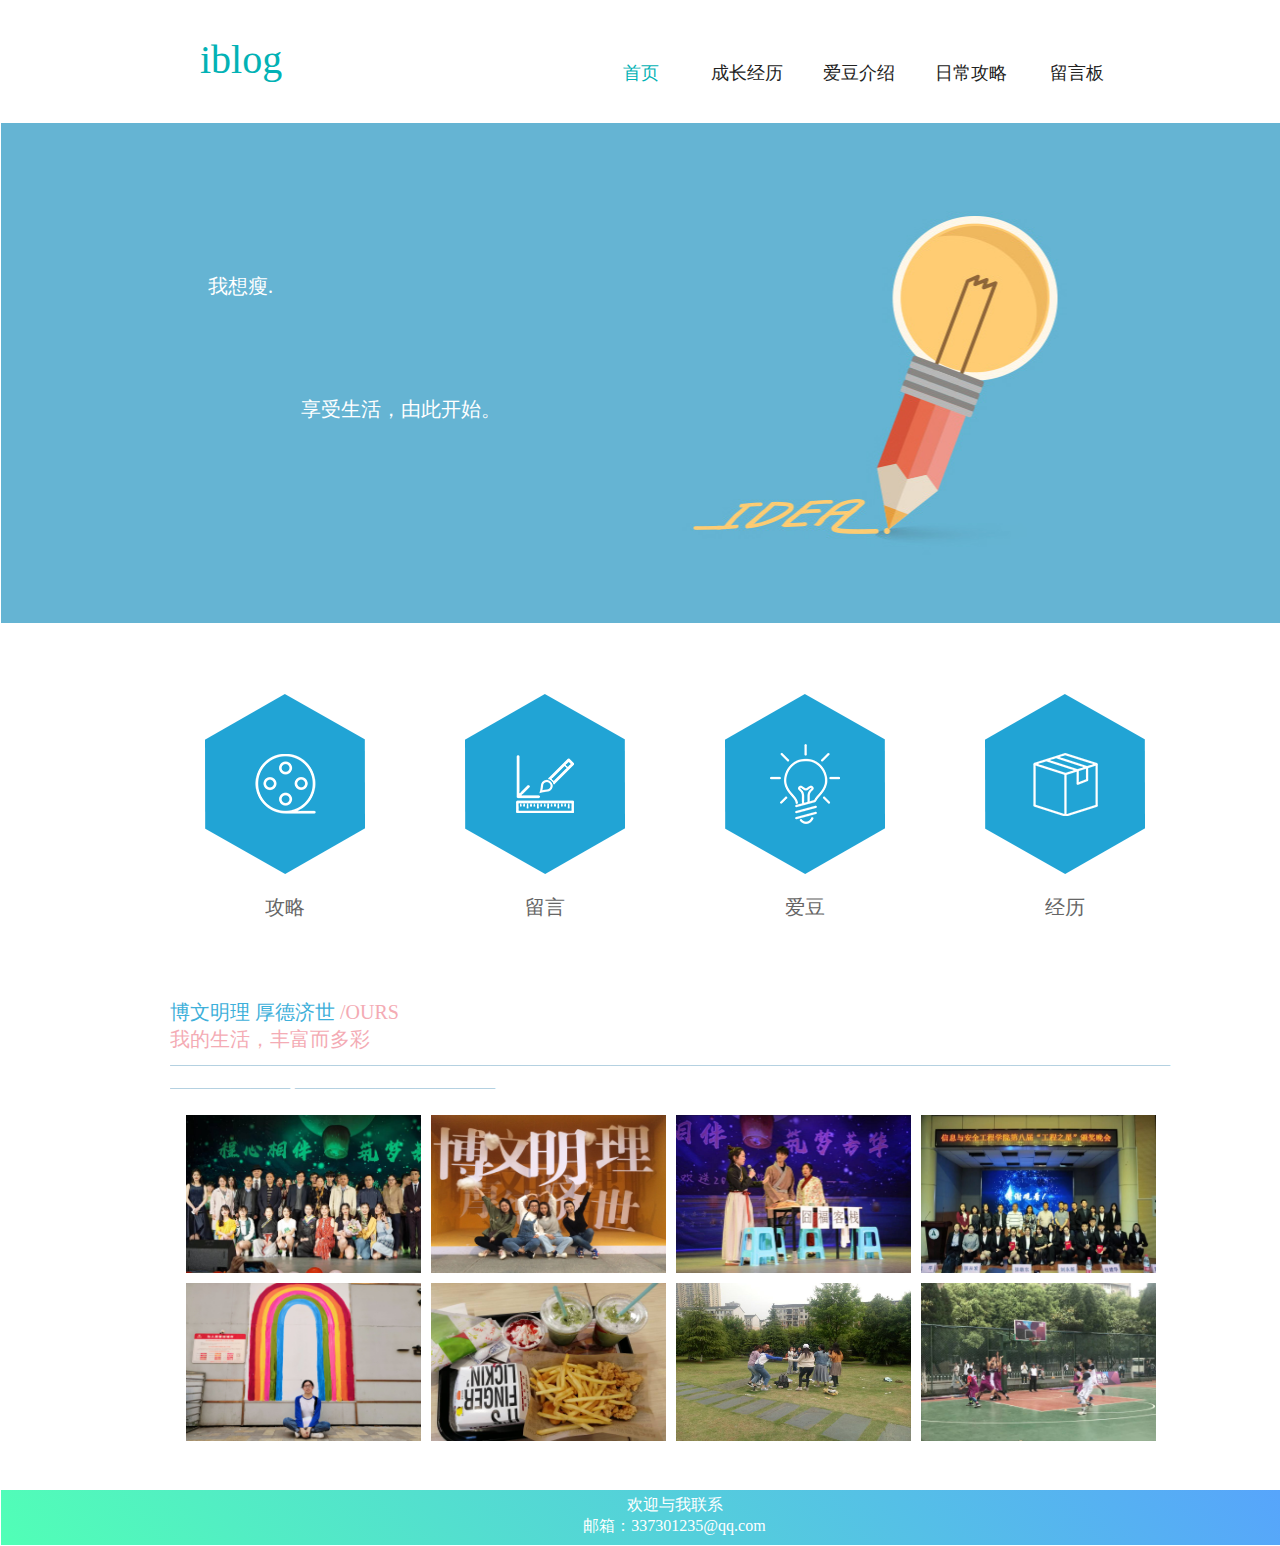
<file: index.html>
<!DOCTYPE html>
<html lang="en">

<head>
    <meta charset="UTF-8">
    <meta name="viewport" content="width=device-width, initial-scale=1.0">
    <meta http-equiv="X-UA-Compatible" content="ie=edge">
    <title>iblog</title>
    <link rel="stylesheet" type="text/css" href="iblog.css" />
</head>

<body>
    <table class="webTopTable">
        <tbody>
            <tr>
                <td>
                    <a class="corpTitle" href="index.html">
                        <h1 class="titleWrapper">iblog</h1>
                    </a>
                </td>
            </tr>
        </tbody>
    </table>

    <table class="webNavTable">
        <tbody>
            <tr>
                <td>
                    <div class="nav">
                        <div class="itemSelected">
                            <a href="index.html" title="首页" target="_self">首页</a>
                        </div>
                        <div class="itemSep"></div>
                        <a href="experience.html" title="成长经历" target="_self">成长经历</a>
                        <div class="itemSep"></div>
                        <a href="idol.html" title="爱豆介绍" target="_self">爱豆介绍</a>
                        <div class="itemSep"></div>
                        <a href="friends.html" title="日常攻略" target="_self">日常攻略</a>
                        <div class="itemSep"></div>
                        <a href="message.html" title="留言板" target="_self">留言板</a>
                    </div>
                </td>
            </tr>
        </tbody>
    </table>

    <table class="webBannerTable">
        <tbody>
            <tr>
                <td class="fk-moduleZoneWrap">
                        <div class="G_inner">
                            <div id="module1" class="formInZone">
                                <div class="moduleContent">
                                    <div class="simpleText">
                                        <span class="xuanyan1">我想瘦.</span>
                                    </div>
                                </div>
                            </div>
                            <div id="module2" class="formInZone">
                                <div class="moduleContent">
                                    <div class="simpleText">
                                        <span class="xuanyan1">享受生活，由此开始。</span>
                                    </div>
                                </div>
                            </div>
                        </div>
                </td>
            </tr>
        </tbody>
    </table>

    <table class="webContainerTable">
        <tbody>
            <tr>
                <td class="webContainer">
                    <div class="formStyle1" id="container1">
                        <div class="tubiao" id="tubiao1">
                            <div class="moduleContent">
                                <a href="friends.html" title="日常攻略" target="_self">
                                    <img src="images/tubiao1.png" alt=""></a>
                            </div>
                        </div>
                        <div class="tubiao" id="tubiao2">
                            <div class="moduleContent">
                                <a href="message.html" title="留言板" target="_self">
                                    <img src="images/tubiao2.png" alt=""></a>
                            </div>
                        </div>
                        <div class="tubiao" id="tubiao3">
                            <div class="moduleContent">
                                <a href="idol.html" title="爱豆介绍" target="_self">
                                    <img src="images/tubiao3.png" alt=""></a>
                            </div>
                        </div>
                        <div class="tubiao" id="tubiao4">
                            <div class="moduleContent">
                                <a href="experience.html" title="成长经历" target="_self">
                                    <img src="images/tubiao4.png" alt=""></a>
                            </div>
                        </div>
                        <div class="siteEditor" id="jianjie1">
                            <div class="moduleContent">
                                <div class="simpleText">
                                    <span class="jianjie">攻略</span>
                                </div>
                            </div>
                        </div>
                        <div class="siteEditor" id="jianjie2">
                            <div class="moduleContent">
                                <div class="simpleText">
                                    <span class="jianjie">留言</span>
                                </div>
                            </div>
                        </div>
                        <div class="siteEditor" id="jianjie3">
                            <div class="moduleContent">
                                <div class="simpleText">
                                    <span class="jianjie">爱豆</span>
                                </div>
                            </div>
                        </div>
                        <div class="siteEditor" id="jianjie4">
                            <div class="moduleContent">
                                <div class="simpleText">
                                    <span class="jianjie">经历</span>
                                </div>
                            </div>
                        </div>
                    </div>
                    <div class="formStyle1" id="container2">
                        <div id="module3">
                            <div class="moduleContent">
                                <div class="simpleText">
                                    <div><span class="chinese">博文明理 厚德济世
                                        </span><span class="english">/OURS
                                        </span>
                                    </div>
                                    <div>
                                        <span class="english">
                                            我的生活，丰富而多彩
                                        </span></div>
                                    <div><span
                                            class="line">————————————————————————————————————————————————————————</span>
                                        <span class="line">——————————</span>
                                    </div>
                                </div>
                            </div>
                        </div>
                        <div id="module4" class="jz-modulePattern339">
                            <table class="formMiddle">
                                <tbody>
                                    <tr>
                                        <td>
                                            <div class="formMiddleContent">
                                                <div class="photoForm">
                                                    <table>
                                                        <tbody>
                                                            <tr>
                                                                <td>
                                                                    <div class="photoImgPanel">
                                                                        <a title="送毕业生晚会" href="images/show1.jpg">
                                                                            <img class="photoImg" src="images/show1.jpg" alt="送毕业生晚会">
                                                                            <div class="photoName">
                                                                                送毕业生晚会
                                                                            </div>
                                                                        </a>
                                                                    </div>
                                                                </td>
                                                            </tr>
                                                        </tbody>
                                                    </table>
                                                </div>
                                                <div class="photoForm">
                                                    <table>
                                                        <tbody>
                                                            <tr>
                                                                <td>
                                                                    <div class="photoImgPanel">
                                                                        <a title="70周年校庆" href="images/show2.jpg">
                                                                            <img class="photoImg" src="images/show2.jpg" alt="70周年校庆">
                                                                            <div class="photoName">
                                                                                70周年校庆
                                                                            </div>
                                                                        </a>
                                                                    </div>
                                                                </td>
                                                            </tr>
                                                        </tbody>
                                                    </table>
                                                </div>
                                                <div class="photoForm">
                                                    <table>
                                                        <tbody>
                                                            <tr>
                                                                <td>
                                                                    <div class="photoImgPanel">
                                                                        <a title="“囧福客栈”舞台剧" href="images/show3.jpg">
                                                                            <img class="photoImg" src="images/show3.jpg" alt="“囧福客栈”舞台剧">
                                                                            <div class="photoName" id="n1">
                                                                                “囧福客栈”
                                                                                舞台剧
                                                                            </div>
                                                                        </a>
                                                                    </div>
                                                                </td>
                                                            </tr>
                                                        </tbody>
                                                    </table>
                                                </div>
                                                <div class="photoForm">
                                                    <table>
                                                        <tbody>
                                                            <tr>
                                                                <td>
                                                                    <div class="photoImgPanel">
                                                                        <a title="工程之星" href="images/show4.jpg">
                                                                            <img class="photoImg" src="images/show4.jpg" alt="工程之星">
                                                                            <div class="photoName">
                                                                                工程之星
                                                                            </div>
                                                                        </a>
                                                                    </div>
                                                                </td>
                                                            </tr>
                                                        </tbody>
                                                    </table>
                                                </div>
                                                <div class="photoForm">
                                                    <table>
                                                        <tbody>
                                                            <tr>
                                                                <td>
                                                                    <div class="photoImgPanel">
                                                                        <a title="美好事物" href="images/show5.jpg">
                                                                            <img class="photoImg" src="images/show5.jpg" alt="美好事物">
                                                                            <div class="photoName">
                                                                                美好事物
                                                                            </div>
                                                                        </a>
                                                                    </div>
                                                                </td>
                                                            </tr>
                                                        </tbody>
                                                    </table>
                                                </div>
                                                <div class="photoForm">
                                                    <table>
                                                        <tbody>
                                                            <tr>
                                                                <td>
                                                                    <div class="photoImgPanel">
                                                                        <a title="肯德基" href="images/show6.jpg">
                                                                            <img class="photoImg" src="images/show6.jpg" alt="肯德基">
                                                                            <div class="photoName">
                                                                                肯德基
                                                                            </div>
                                                                        </a>
                                                                    </div>
                                                                </td>
                                                            </tr>
                                                        </tbody>
                                                    </table>
                                                </div>
                                                <div class="photoForm">
                                                    <table>
                                                        <tbody>
                                                            <tr>
                                                                <td>
                                                                    <div class="photoImgPanel">
                                                                        <a title="爱的抱抱" href="images/show7.jpg">
                                                                            <img class="photoImg" src="images/show7.jpg" alt="爱的抱抱">
                                                                            <div class="photoName">
                                                                                爱的抱抱
                                                                            </div>
                                                                        </a>
                                                                    </div>
                                                                </td>
                                                            </tr>
                                                        </tbody>
                                                    </table>
                                                </div>
                                                <div class="photoForm">
                                                    <table>
                                                        <tbody>
                                                            <tr>
                                                                <td>
                                                                    <div class="photoImgPanel">
                                                                        <a title="“文永杯”篮球赛" href="images/show8.jpg">
                                                                            <img class="photoImg" src="images/show8.jpg" alt="“文永杯”篮球赛">
                                                                            <div class="photoName" id="n2">
                                                                                “文永杯”
                                                                                篮球赛
                                                                            </div>
                                                                        </a>
                                                                    </div>
                                                                </td>
                                                            </tr>
                                                        </tbody>
                                                    </table>
                                                </div>
                                            </div>
                                        </td>
                                    </tr>
                                </tbody>
                            </table>
                        </div>
                    </div>
                </td>
            </tr>
        </tbody>
    </table>

    <table class="webFooterTable">
        <tbody>
            <tr>
                <td>
                    <div class="webFooter">
                        <span class="xuanyan">欢迎与我联系
                        </span>
                        <div>
                            <span class="xuanyan">邮箱：337301235@qq.com</span>
                        </div>
                    </div>
                </td>
            </tr>
        </tbody>
    </table>
</body>

</html>
</file>
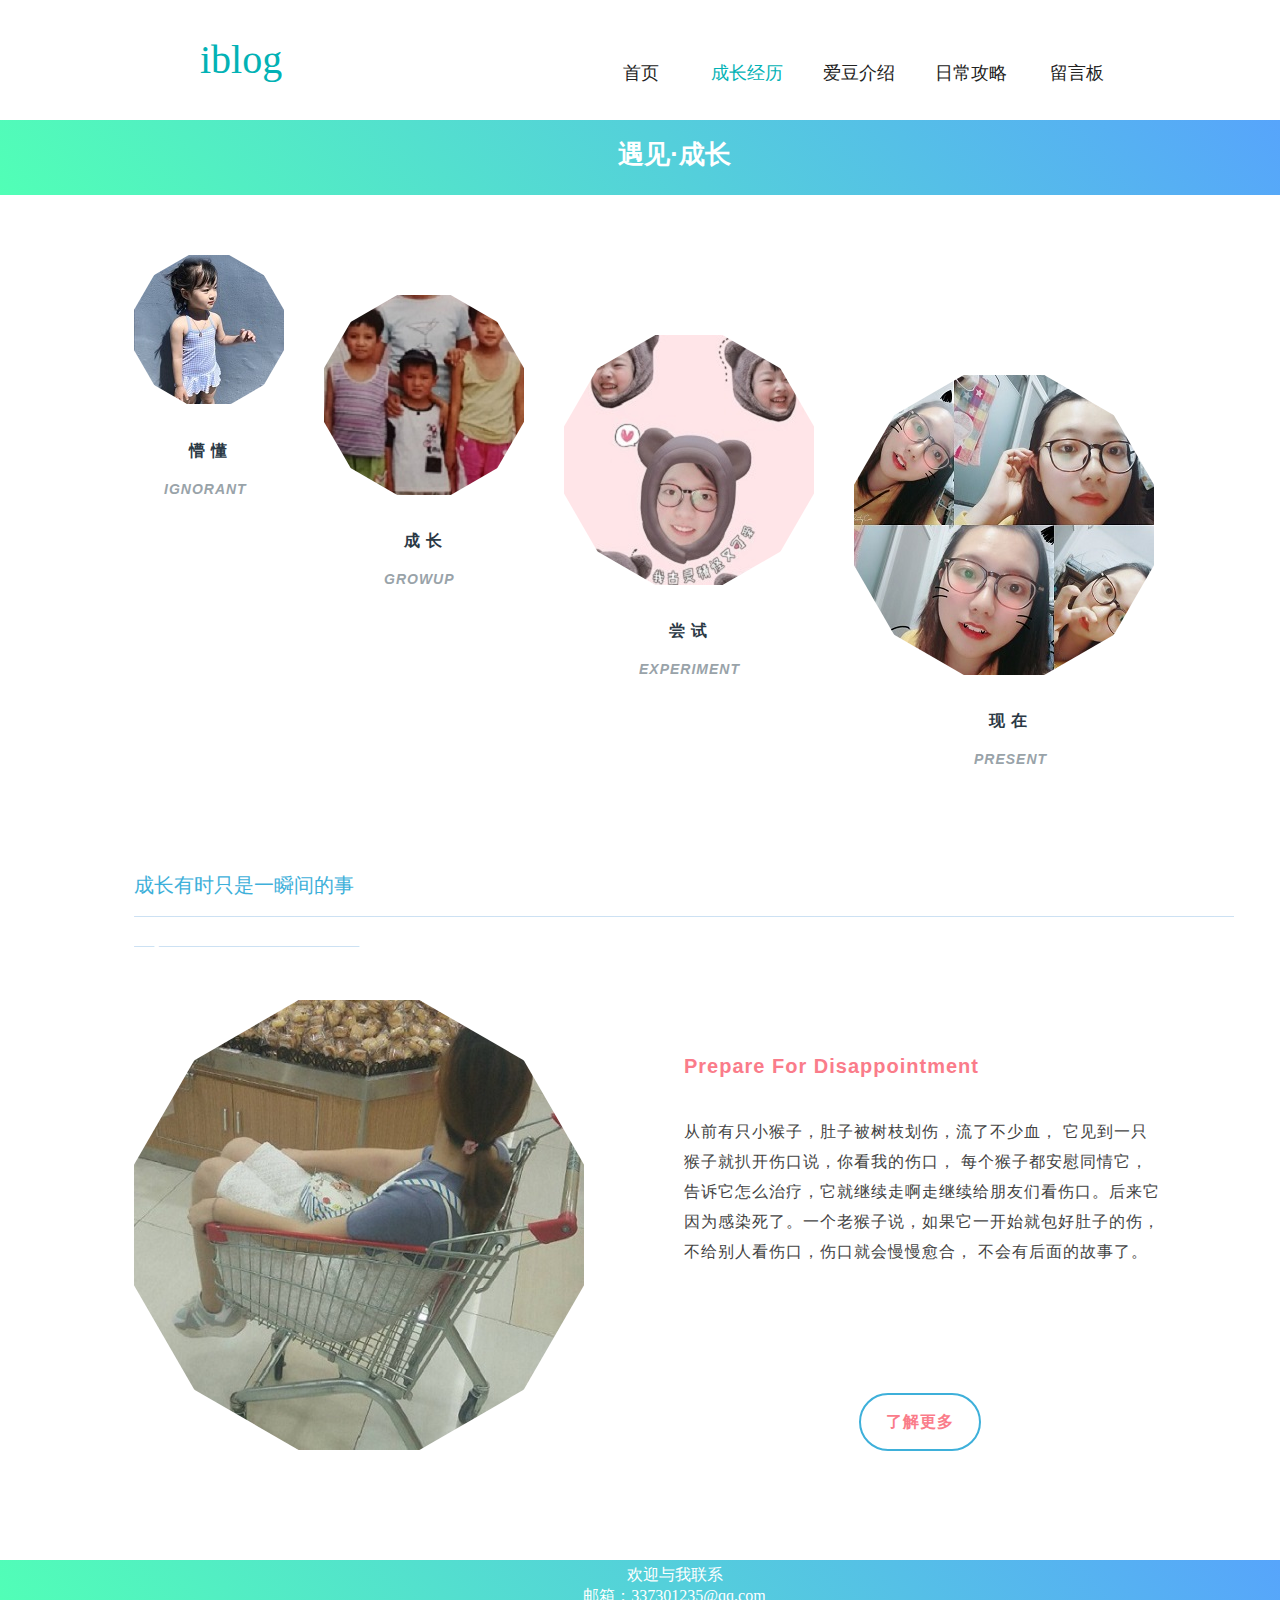
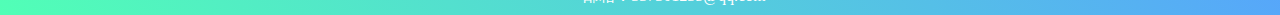
<file: experience.html>
<!DOCTYPE html>
<html lang="en">

<head>
    <meta charset="UTF-8">
    <meta name="viewport" content="width=device-width, initial-scale=1.0">
    <meta http-equiv="X-UA-Compatible" content="ie=edge">
    <title>成长经历</title>
    <link rel="stylesheet" type="text/css" href="experience.css" />
</head>

<body>
    <div class="containerTop">
        <table class="webTopTable">
            <tbody>
                <tr>
                    <td>
                        <a class="corpTitle" href="index.html">
                            <h1 class="titleWrapper">iblog</h1>
                        </a>
                    </td>
                </tr>
            </tbody>
        </table>
        <table class="webNavTable">
            <tbody>
                <tr>
                    <td>
                        <div class="nav">
                            <a href="index.html" title="首页" target="_self">首页</a>
                            <div class="itemSep"></div>
                            <div class="itemSelected">
                                <a href="experience.html" title="成长经历" target="_self">成长经历</a>
                            </div>
                            <div class="itemSep"></div>
                            <a href="idol.html" title="爱豆介绍" target="_self">爱豆介绍</a>
                            <div class="itemSep"></div>
                            <a href="friends.html" title="日常攻略" target="_self">日常攻略</a>
                            <div class="itemSep"></div>
                            <a href="message.html" title="留言板" target="_self">留言板</a>
                        </div>
                    </td>
                </tr>
            </tbody>
        </table>
    </div>

    <div class="containerBottom" id="e">
        <h2 class="title">遇见·成长</h2>
        <div class="inner" id="e">
            <div class="photoGrid" id="t1">
                <div class="dodecagon" id="t1">
                    <div class="dodecagon-in" id="t1">
                        <div class="dodecagon-bg" id="t1">
                        </div>
                    </div>
                </div>
                <h3 class="t1">懵 懂</h3>
                <p class="t1">IGNORANT</p>
            </div>
            <div class="photoGrid" id="t2">
                <div class="dodecagon" id="t2">
                    <div class="dodecagon-in" id="t2">
                        <div class="dodecagon-bg" id="t2">
                        </div>
                    </div>
                </div>
                <h3 class="t2">成 长</h3>
                <p class="t2">GROWUP</p>
            </div>
            <div class="photoGrid" id="t3">
                <div class="dodecagon" id="t3">
                    <div class="dodecagon-in" id="t3">
                        <div class="dodecagon-bg" id="t3">
                        </div>
                    </div>
                </div>
                <h3 class="t3">尝 试</h3>
                <p class="t3">EXPERIMENT</p>
            </div>
            <div class="photoGrid" id="t4">
                <div class="dodecagon" id="t4">
                    <div class="dodecagon-in" id="t4">
                        <div class="dodecagon-bg" id="t4">
                        </div>
                    </div>
                </div>
                <h3 class="t4">现 在</h3>
                <p class="t4">PRESENT</p>
            </div>
        </div>
    </div>
    <div class="containerBottom">
        <div class="inner" id="e">
            <div class="simpleText">
                <div><span class="chinese">成长有时只是一瞬间的事
                    </span>
                </div>
                <div><span class="line">————————————————————————————————————————————————————————</span>
                    <span class="line">——————————</span>
                </div>
            </div>
            <div class="introduction" id="i">
                <div class="photo">
                    <div class="dodecagon" id="p1">
                        <div class="dodecagon-in" id="p1">
                            <div class="dodecagon-bg" id="p1">
                            </div>
                        </div>
                    </div>
                </div>
                <div class="text" id="text">
                    <h4>Prepare For Disappointment</h4>
                    <p>从前有只小猴子，肚子被树枝划伤，流了不少血，
                        它见到一只猴子就扒开伤口说，你看我的伤口，
                        每个猴子都安慰同情它，告诉它怎么治疗，它就继续走啊走继续给朋友们看伤口。后来它因为感染死了。一个老猴子说，如果它一开始就包好肚子的伤，不给别人看伤口，伤口就会慢慢愈合，
                        不会有后面的故事了。
                    </p>
                    <div class="button">
                        <a href="introduction.html" role="button">了解更多</a>
                    </div>
                </div>
            </div>
        </div>
    </div>
    <div class="webFooter">
        <span class="xuanyan">欢迎与我联系
        </span>
        <div>
            <span class="xuanyan">邮箱：337301235@qq.com</span>
        </div>
    </div>
</body>

</html>
</file>
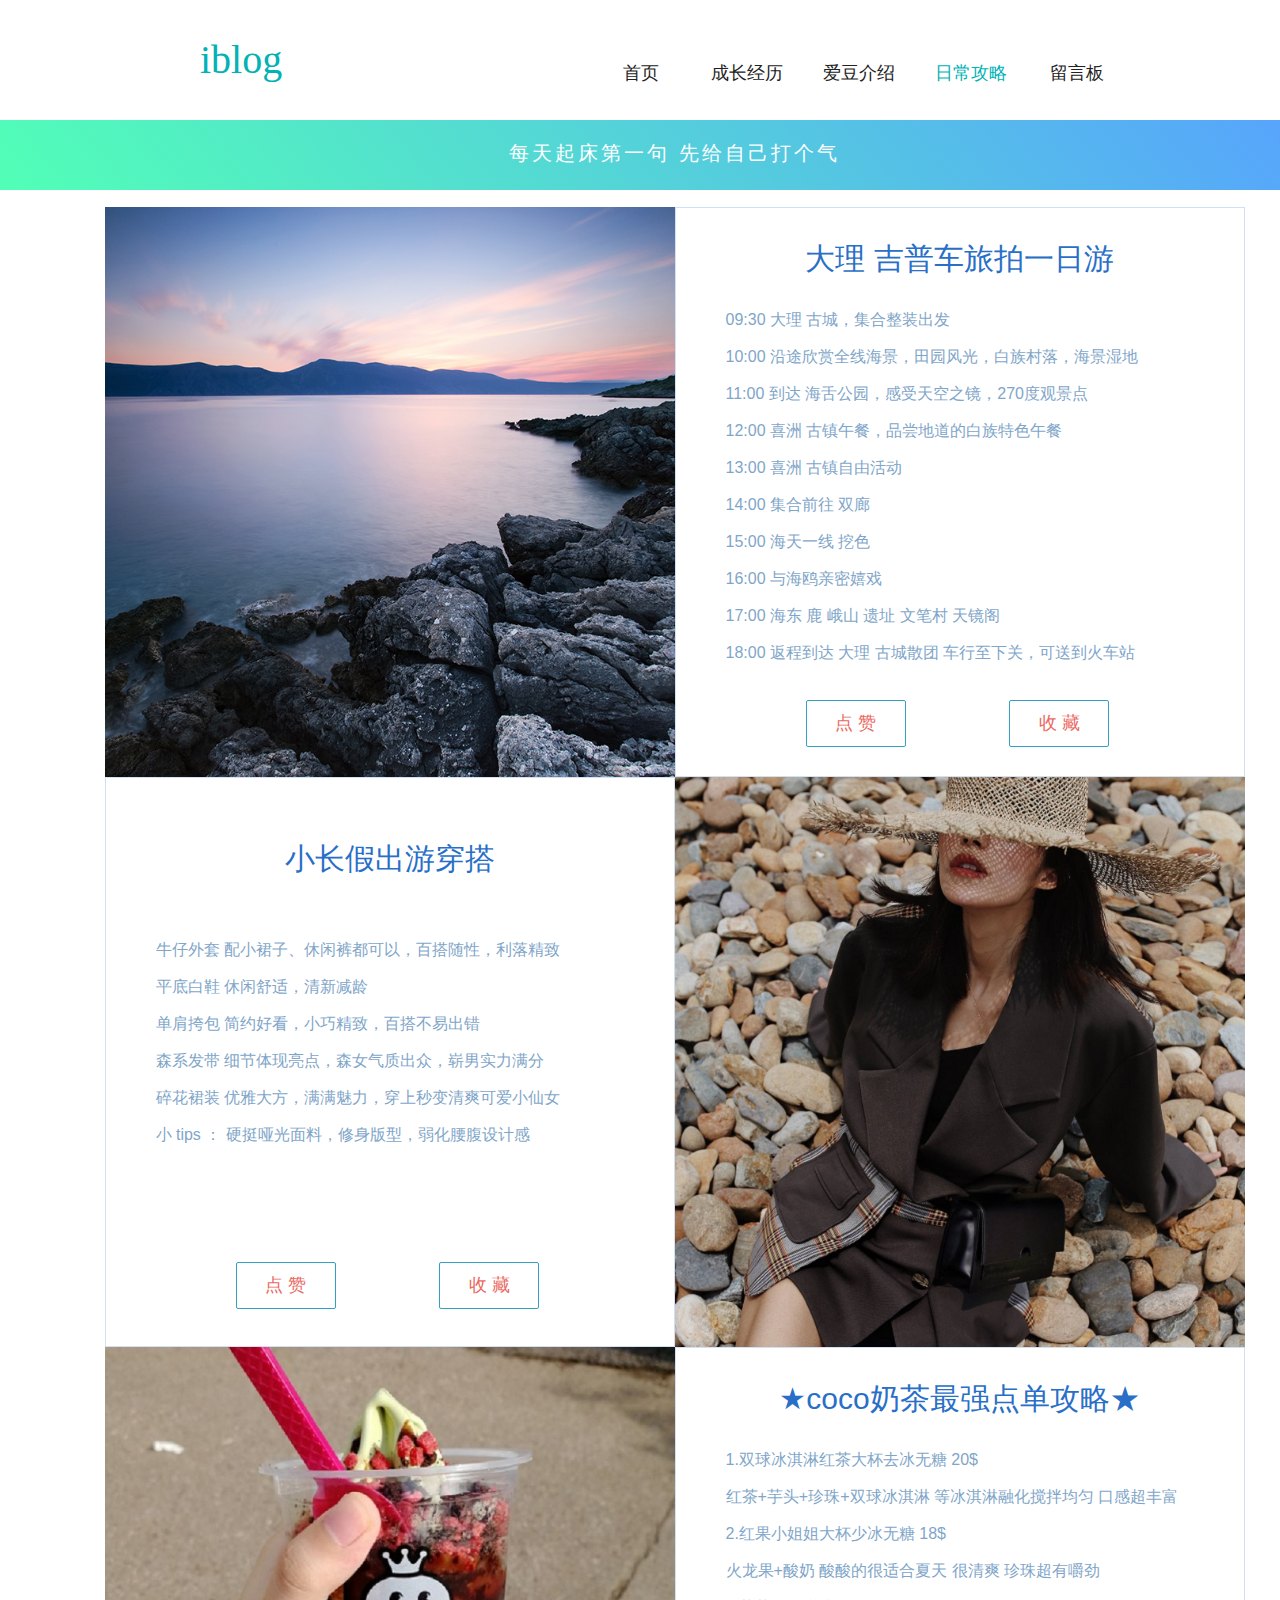
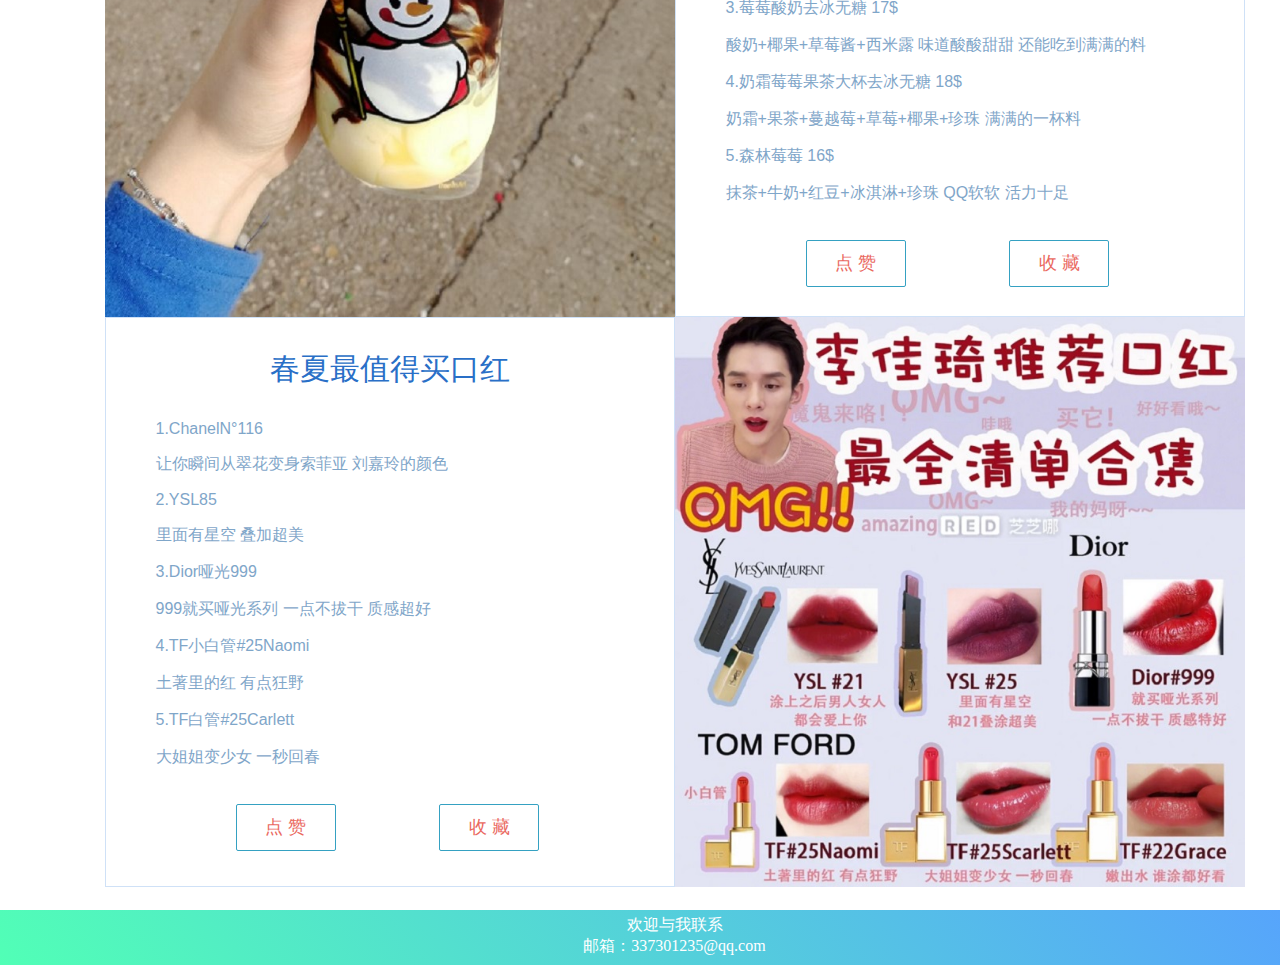
<file: friends.html>
<!DOCTYPE html>
<html lang="en">

<head>
    <meta charset="UTF-8">
    <meta name="viewport" content="width=device-width, initial-scale=1.0">
    <meta http-equiv="X-UA-Compatible" content="ie=edge">
    <title>日常攻略</title>
    <link rel="stylesheet" type="text/css" href="friends.css" />
</head>

<body>
    <div class="containerTop">
        <table class="webTopTable">
            <tbody>
                <tr>
                    <td>
                        <a class="corpTitle" href="index.html">
                            <h1 class="titleWrapper">iblog</h1>
                        </a>
                    </td>
                </tr>
            </tbody>
        </table>
        <table class="webNavTable">
            <tbody>
                <tr>
                    <td>
                        <div class="nav">
                            <a href="index.html" title="首页" target="_self">首页</a>
                            <div class="itemSep"></div>
                            <a href="experience.html" title="成长经历" target="_self">成长经历</a>
                            <div class="itemSep"></div>
                            <a href="idol.html" title="爱豆介绍" target="_self">爱豆介绍</a>
                            <div class="itemSep"></div>
                            <div class="itemSelected">
                                <a href="friends.html" title="日常攻略" target="_self">日常攻略</a>
                            </div>
                            <div class="itemSep"></div>
                            <a href="message.html" title="留言板" target="_self">留言板</a>
                        </div>
                    </td>
                </tr>
            </tbody>
        </table>
    </div>

    <div class="container">
        <h2>每天起床第一句 先给自己打个气</h2>
        <div class="content">
            <img src="images/f1.jpg" alt="">
            <div class="share">
                <h3>大理 吉普车旅拍一日游</h3>
                <p>09:30 大理 古城，集合整装出发</p>
                <p>10:00 沿途欣赏全线海景，田园风光，白族村落，海景湿地</p>
                <p>11:00 到达 海舌公园，感受天空之镜，270度观景点</p>
                <p> 12:00 喜洲 古镇午餐，品尝地道的白族特色午餐</p>
                <p> 13:00 喜洲 古镇自由活动</p>
                <p> 14:00 集合前往 双廊 </p>
                <p> 15:00 海天一线 挖色</p>
                <p> 16:00 与海鸥亲密嬉戏</p>
                <p> 17:00 海东 鹿 峨山 遗址 文笔村 天镜阁</p>
                <p>18:00 返程到达 大理 古城散团
                    车行至下关，可送到火车站</p>
                <button type="button" class="btn" id="btn1">点 赞</button>
                <button type="button" class="btn" id="btn2">收 藏</button>
            </div>
        </div>
        <div class="content">
            <div class="share">
                <h3 id="f2">小长假出游穿搭</h3>
                <p id="f2">牛仔外套 配小裙子、休闲裤都可以，百搭随性，利落精致</p>
                <p id="f2">平底白鞋 休闲舒适，清新减龄</p>
                <p id="f2">单肩挎包 简约好看，小巧精致，百搭不易出错</p>
                <p id="f2">森系发带 细节体现亮点，森女气质出众，崭男实力满分</p>
                <p id="f2">碎花裙装 优雅大方，满满魅力，穿上秒变清爽可爱小仙女</p>
                <p id="f2">小 tips ： 硬挺哑光面料，修身版型，弱化腰腹设计感</p>
                <button type="button" class="btn" id="btn11">点 赞</button>
                <button type="button" class="btn" id="btn12">收 藏</button>
            </div>
            <img src="images/f2.jpg" alt="">
        </div>
        <div class="content">
            <img src="images/f3.jpg" alt="">
            <div class="share">
                <h3>★coco奶茶最强点单攻略★</h3>
                <p>1.双球冰淇淋红茶大杯去冰无糖 20$</p>
                <p>红茶+芋头+珍珠+双球冰淇淋
                    等冰淇淋融化搅拌均匀 口感超丰富</p>
                <p>2.红果小姐姐大杯少冰无糖 18$</p>
                <p>火龙果+酸奶
                    酸酸的很适合夏天 很清爽 珍珠超有嚼劲</p>
                <p>3.莓莓酸奶去冰无糖 17$</p>
                <p>酸奶+椰果+草莓酱+西米露
                    味道酸酸甜甜 还能吃到满满的料</p>
                <p>4.奶霜莓莓果茶大杯去冰无糖 18$</p>
                <p>奶霜+果茶+蔓越莓+草莓+椰果+珍珠
                    满满的一杯料</p>
                <p>5.森林莓莓 16$</p>
                <p>抹茶+牛奶+红豆+冰淇淋+珍珠
                    QQ软软 活力十足</p>
                <button type="button" class="btn" id="btn1">点 赞</button>
                <button type="button" class="btn" id="btn2">收 藏</button>
            </div>
        </div>
        <div class="content">
            <div class="share">
                <h3>春夏最值得买口红</h3>
                <p>1.ChanelN°116</p>
                <p>让你瞬间从翠花变身索菲亚 刘嘉玲的颜色</p>
                <p>2.YSL85</p>
                <p>里面有星空 叠加超美</p>
                <p>3.Dior哑光999</p>
                <p>999就买哑光系列 一点不拔干 质感超好</p>
                <p>4.TF小白管#25Naomi</p>
                <p>土著里的红 有点狂野</p>
                <p>5.TF白管#25Carlett</p>
                <p>大姐姐变少女 一秒回春</p>
                <button type="button" class="btn" id="btn1">点 赞</button>
                <button type="button" class="btn" id="btn2">收 藏</button>
            </div>
            <img src="images/f4.jpg" alt="">
        </div>
    </div>

    <div class="webFooter">
        <span class="xuanyan">欢迎与我联系
        </span>
        <div>
            <span class="xuanyan">邮箱：337301235@qq.com</span>
        </div>
    </div>
</body>

</html>
</file>
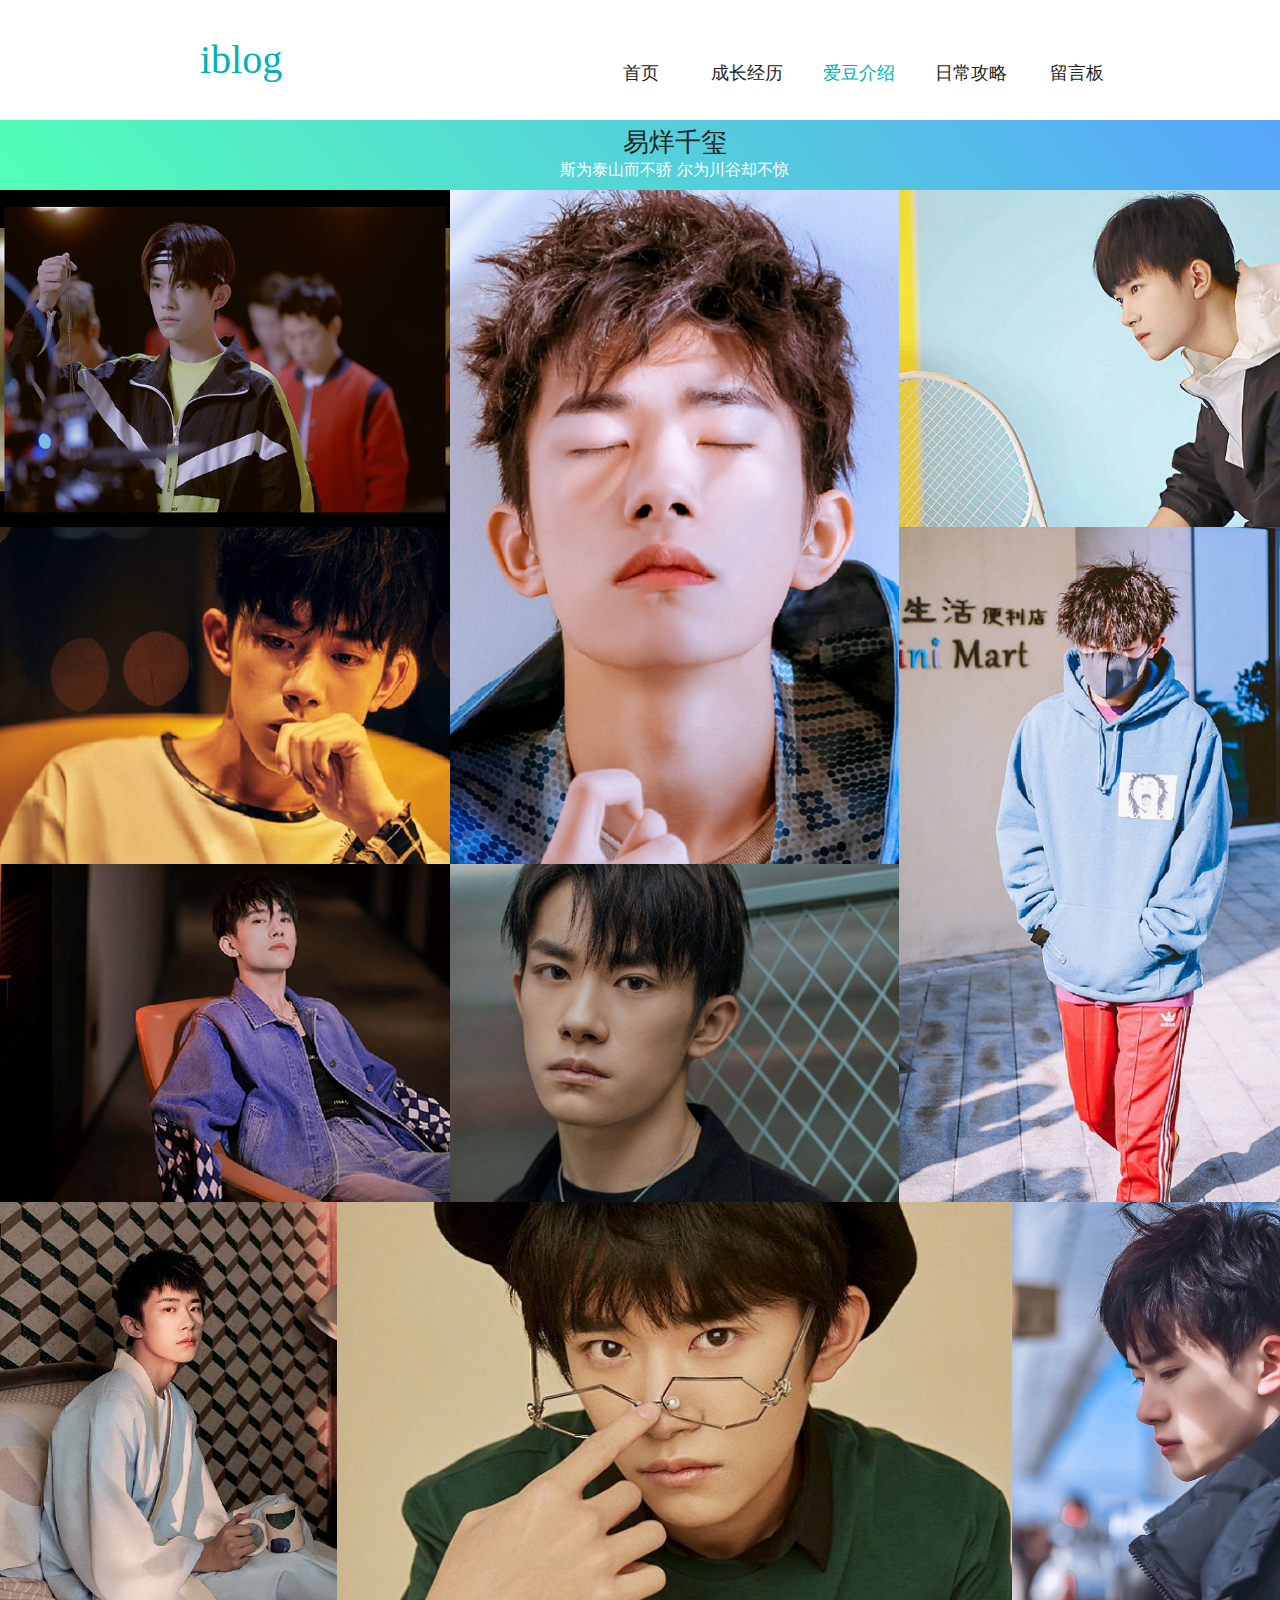
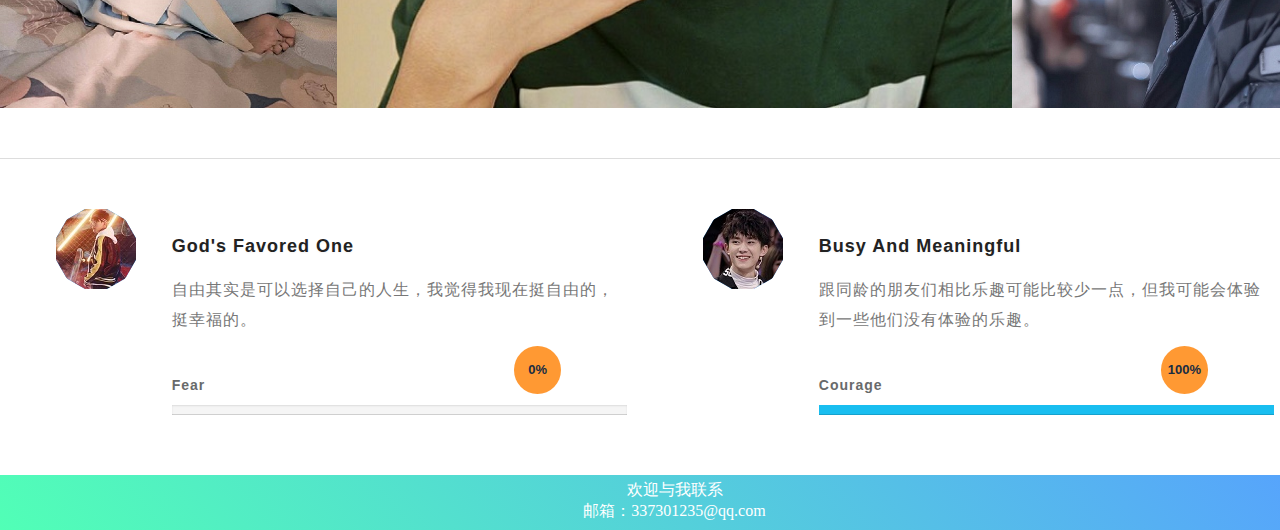
<file: idol.html>
<!DOCTYPE html>
<html lang="en">

<head>
    <meta charset="UTF-8">
    <meta name="viewport" content="width=device-width, initial-scale=1.0">
    <meta http-equiv="X-UA-Compatible" content="ie=edge">
    <title>易烊千玺</title>
    <link rel="stylesheet" type="text/css" href="idol.css" />
</head>

<body>
    <div class="containerTop">
        <table class="webTopTable">
            <tbody>
                <tr>
                    <td>
                        <a class="corpTitle" href="index.html">
                            <h1 class="titleWrapper">iblog</h1>
                        </a>
                    </td>
                </tr>
            </tbody>
        </table>
        <table class="webNavTable">
            <tbody>
                <tr>
                    <td>
                        <div class="nav">
                            <a href="index.html" title="首页" target="_self">首页</a>
                            <div class="itemSep"></div>
                            <a href="experience.html" title="成长经历" target="_self">成长经历</a>
                            <div class="itemSep"></div>
                            <div class="itemSelected">
                                <a href="idol.html" title="爱豆介绍" target="_self">爱豆介绍</a>
                            </div>
                            <div class="itemSep"></div>
                            <a href="friends.html" title="日常攻略" target="_self">日常攻略</a>
                            <div class="itemSep"></div>
                            <a href="message.html" title="留言板" target="_self">留言板</a>
                        </div>
                    </td>
                </tr>
            </tbody>
        </table>
    </div>

    <div class="title">
        <div>易烊千玺</div>
        <div class="yee">斯为泰山而不骄 尔为川谷却不惊</div>
    </div>
    <div class="cool">
        <div class="cool1">
            <div class="grid1">
                <a title="JacksonYee" href="images/cool1.jpg">
                    <img src="images/cool1.jpg" alt=" ">
                    <div class="mask">
                        <h4>少年的你</h4>
                        <p>JacksonYee</p>
                    </div>
                </a>
            </div>
            <div class="grid1">
                <a title="JacksonYee" href="images/cool2.jpg">
                    <img src="images/cool2.jpg" alt=" ">
                    <div class="mask">
                        <h4>少年的你</h4>
                        <p>JacksonYee</p>
                    </div>
                </a>
            </div>
            <div class="grid1">
                <a title="JacksonYee" href="images/cool3.jpg">
                    <img src="images/cool3.jpg" alt=" ">
                    <div class="mask">
                        <h4>少年的你</h4>
                        <p>JacksonYee</p>
                    </div>
                </a>
            </div>
        </div>
        <div class="cool1">
            <div class="grid1">
                <a title="JacksonYee" href="images/cool4.jpg">
                    <img src="images/cool4.jpg" alt=" ">
                    <div class="mask">
                        <h4>少年的你</h4>
                        <p>JacksonYee</p>
                    </div>
                </a>
            </div>
            <div class="grid1">
                <a title="JacksonYee" href="images/cool5.jpg">
                    <img src="images/cool5.jpg" alt=" ">
                    <div class="mask">
                        <h4>少年的你</h4>
                        <p>JacksonYee</p>
                    </div>
                </a>
            </div>
        </div>
        <div class="cool1">
            <div class="grid1">
                <a title="JacksonYee" href="images/cool6.jpg">
                    <img src="images/cool6.jpg" alt=" ">
                    <div class="mask">
                        <h4>少年的你</h4>
                        <p>JacksonYee</p>
                    </div>
                </a>
            </div>
            <div class="grid1">
                <a title="JacksonYee" href="images/cool7.jpg">
                    <img src="images/cool7.jpg" alt=" ">
                    <div class="mask">
                        <h4>少年的你</h4>
                        <p>JacksonYee</p>
                    </div>
                </a>
            </div>
        </div>
        <div class="cool2">
            <div class="grid1">
                <a title="JacksonYee" href="images/cool8.jpg">
                    <img src="images/cool8.jpg" alt=" ">
                    <div class="mask">
                        <h4>少年的你</h4>
                        <p>JacksonYee</p>
                    </div>
                </a>
            </div>
        </div>
        <div class="cool3">
            <div class="grid1">
                <a title="JacksonYee" href="images/cool9.jpg">
                    <img src="images/cool9.jpg" alt=" ">
                    <div class="mask">
                        <h4>少年的你</h4>
                        <p>JacksonYee</p>
                    </div>
                </a>
            </div>
        </div>
        <div class="cool2">
            <div class="grid1">
                <a title="JacksonYee" href="images/cool10.jpg">
                    <img src="images/cool10.jpg" alt=" ">
                    <div class="mask">
                        <h4>少年的你</h4>
                        <p>JacksonYee</p>
                    </div>
                </a>
            </div>
        </div>
        <div class="clearfix"></div>
    </div>

    <div class="bottom">
        <div class="banner_left">
            <div class="grid_left">
                <div class="dodecagon">
                    <div class="dodecagon-in">
                        <div class="dodecagon-bg">
                            <img src="images/bleft.jpg" alt=" ">
                        </div>
                    </div>
                </div>
            </div>
            <div class="grid_right">
                <h4>God's Favored One</h4>
                <p>自由其实是可以选择自己的人生，我觉得我现在挺自由的，挺幸福的。</p>
                <div class="bar">
                    <span class="progressText">Fear</span>
                    <div class="progress">
                        <div class="progressBar" id="l">
                            <div class="tooltip">
                                <div class="tooltip2">0%</div>
                            </div>
                        </div>
                    </div>
                </div>
            </div>
            <div class="clearfix"> </div>
        </div>
        <div class="banner_left">
            <div class="grid_left">
                <div class="dodecagon">
                    <div class="dodecagon-in">
                        <div class="dodecagon-bg">
                            <img src="images/bright.jpg" alt=" ">
                        </div>
                    </div>
                </div>
            </div>
            <div class="grid_right">
                <h4>Busy And Meaningful</h4>
                <p>跟同龄的朋友们相比乐趣可能比较少一点，但我可能会体验到一些他们没有体验的乐趣。</p>
                <div class="bar">
                    <span class="progressText">Courage</span>
                    <div class="progress">
                        <div class="progressBar">
                            <div class="tooltip">
                                <div class="tooltip2" id="r">100%</div>
                            </div>
                        </div>
                    </div>
                </div>
            </div>
            <div class="clearfix"> </div>
        </div>
        <div class="clearfix"></div>
    </div>

    <div class="webFooter">
        <span class="xuanyan">欢迎与我联系
        </span>
        <div>
            <span class="xuanyan">邮箱：337301235@qq.com</span>
        </div>
    </div>
</body>

</html>
</file>
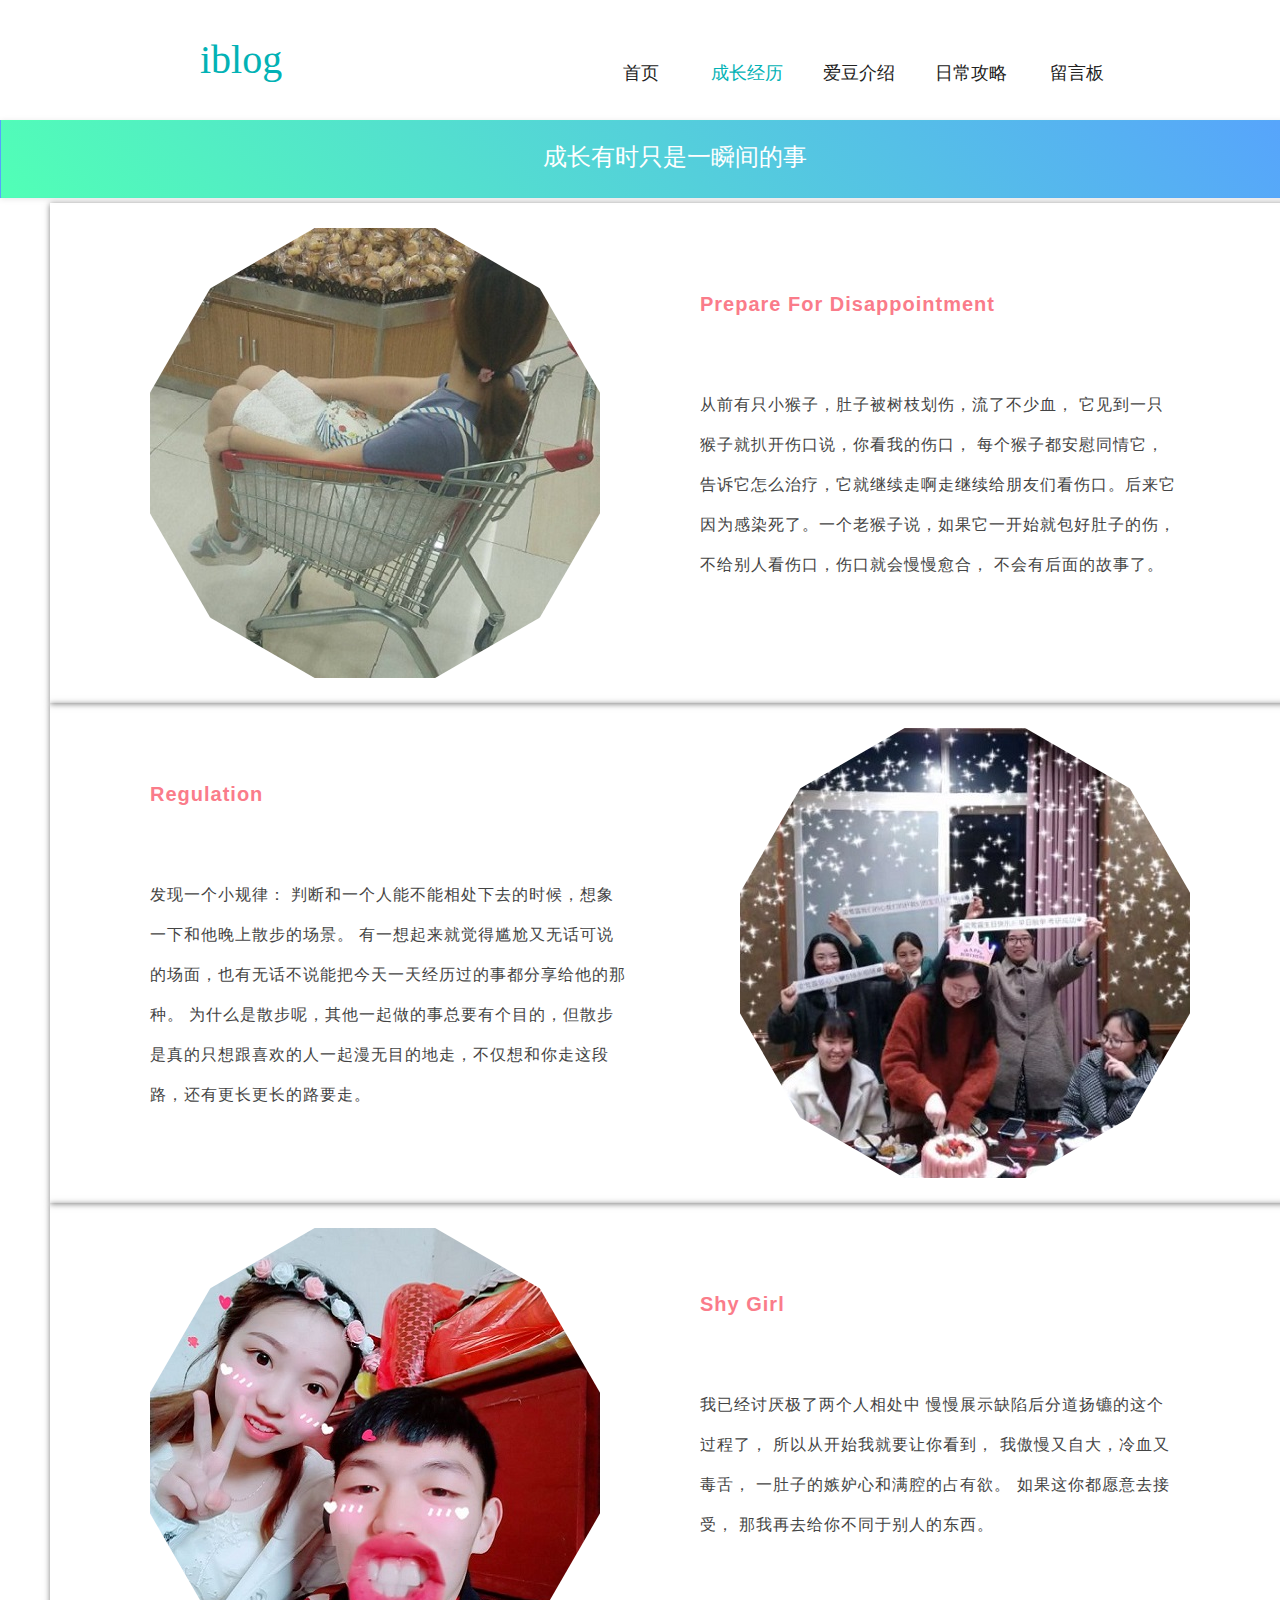
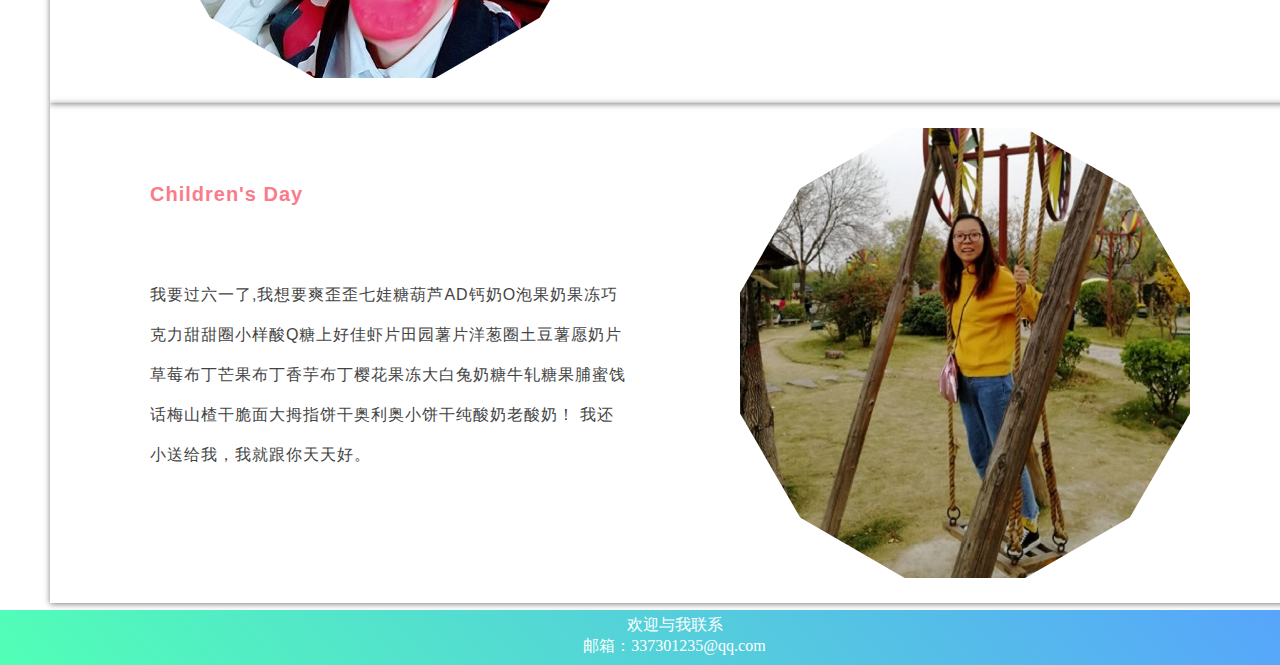
<file: introduction.html>
<!DOCTYPE html>
<html lang="en">

<head>
    <meta charset="UTF-8">
    <meta name="viewport" content="width=device-width, initial-scale=1.0">
    <meta http-equiv="X-UA-Compatible" content="ie=edge">
    <title>遇见·成长</title>
    <link rel="stylesheet" type="text/css" href="experience.css" />
</head>

<body>
    <div class="containerTop">
        <table class="webTopTable">
            <tbody>
                <tr>
                    <td>
                        <a class="corpTitle" href="index.html">
                            <h1 class="titleWrapper">iblog</h1>
                        </a>
                    </td>
                </tr>
            </tbody>
        </table>
        <table class="webNavTable">
            <tbody>
                <tr>
                    <td>
                        <div class="nav">
                            <a href="index.html" title="首页" target="_self">首页</a>
                            <div class="itemSep"></div>
                            <div class="itemSelected">
                                <a href="experience.html" title="成长经历" target="_self">成长经历</a>
                            </div>
                            <div class="itemSep"></div>
                            <a href="idol.html" title="爱豆介绍" target="_self">爱豆介绍</a>
                            <div class="itemSep"></div>
                            <a href="friends.html" title="日常攻略" target="_self">日常攻略</a>
                            <div class="itemSep"></div>
                            <a href="message.html" title="留言板" target="_self">留言板</a>
                        </div>
                    </td>
                </tr>
            </tbody>
        </table>
    </div>

    <div class="containerBottom" id="i">
        <div class="fixed">成长有时只是一瞬间的事</div>
        <div class="inner" id="i">
            <div class="introduction" id="i1">
                <div class="photo" id="p1">
                    <div class="dodecagon" id="p1">
                        <div class="dodecagon-in" id="p1">
                            <div class="dodecagon-bg" id="p1">
                            </div>
                        </div>
                    </div>
                </div>
                <div class="text" id="i1">
                    <h4>Prepare For Disappointment</h4>
                    <p class="i1">从前有只小猴子，肚子被树枝划伤，流了不少血，
                        它见到一只猴子就扒开伤口说，你看我的伤口，
                        每个猴子都安慰同情它，告诉它怎么治疗，它就继续走啊走继续给朋友们看伤口。后来它因为感染死了。一个老猴子说，如果它一开始就包好肚子的伤，不给别人看伤口，伤口就会慢慢愈合，
                        不会有后面的故事了。
                    </p>
                </div>
            </div>
            <div class="introduction" id="i2">
                <div class="text" id="i2">
                    <h4>Regulation</h4>
                    <p class="i2">发现一个小规律：
                        判断和一个人能不能相处下去的时候，想象一下和他晚上散步的场景。
                        有一想起来就觉得尴尬又无话可说的场面，也有无话不说能把今天一天经历过的事都分享给他的那种。
                        为什么是散步呢，其他一起做的事总要有个目的，但散步是真的只想跟喜欢的人一起漫无目的地走，不仅想和你走这段路，还有更长更长的路要走。
                    </p>
                </div>
                <div class="photo" id="p2">
                    <div class="dodecagon" id="p2">
                        <div class="dodecagon-in" id="p2">
                            <div class="dodecagon-bg" id="p2">
                            </div>
                        </div>
                    </div>
                </div>
            </div>
            <div class="introduction" id="i3">
                <div class="photo" id="p3">
                    <div class="dodecagon" id="p3">
                        <div class="dodecagon-in" id="p3">
                            <div class="dodecagon-bg" id="p3">
                            </div>
                        </div>
                    </div>
                </div>
                <div class="text" id="i3">
                    <h4>Shy Girl</h4>
                    <p class="i1">我已经讨厌极了两个人相处中
                        慢慢展示缺陷后分道扬镳的这个过程了，
                        所以从开始我就要让你看到，
                        我傲慢又自大，冷血又毒舌，
                        一肚子的嫉妒心和满腔的占有欲。
                        如果这你都愿意去接受，
                        那我再去给你不同于别人的东西。
                    </p>
                </div>
            </div>
            <div class="introduction" id="i4">
                <div class="text" id="i4">
                    <h4>Children's Day</h4>
                    <p class="i4">
                        我要过六一了,我想要爽歪歪七娃糖葫芦AD钙奶O泡果奶果冻巧克力甜甜圈小样酸Q糖上好佳虾片田园薯片洋葱圈土豆薯愿奶片草莓布丁芒果布丁香芋布丁樱花果冻大白兔奶糖牛轧糖果脯蜜饯话梅山楂干脆面大拇指饼干奥利奥小饼干纯酸奶老酸奶！
                        我还小送给我，我就跟你天天好。
                    </p>
                </div>
                <div class="photo" id="p4">
                    <div class="dodecagon" id="p4">
                        <div class="dodecagon-in" id="p4">
                            <div class="dodecagon-bg" id="p4">
                            </div>
                        </div>
                    </div>
                </div>
            </div>
        </div>
    </div>
    <div class="webFooter">
        <span class="xuanyan">欢迎与我联系
        </span>
        <div>
            <span class="xuanyan">邮箱：337301235@qq.com</span>
        </div>
    </div>
</body>

</html>
</file>
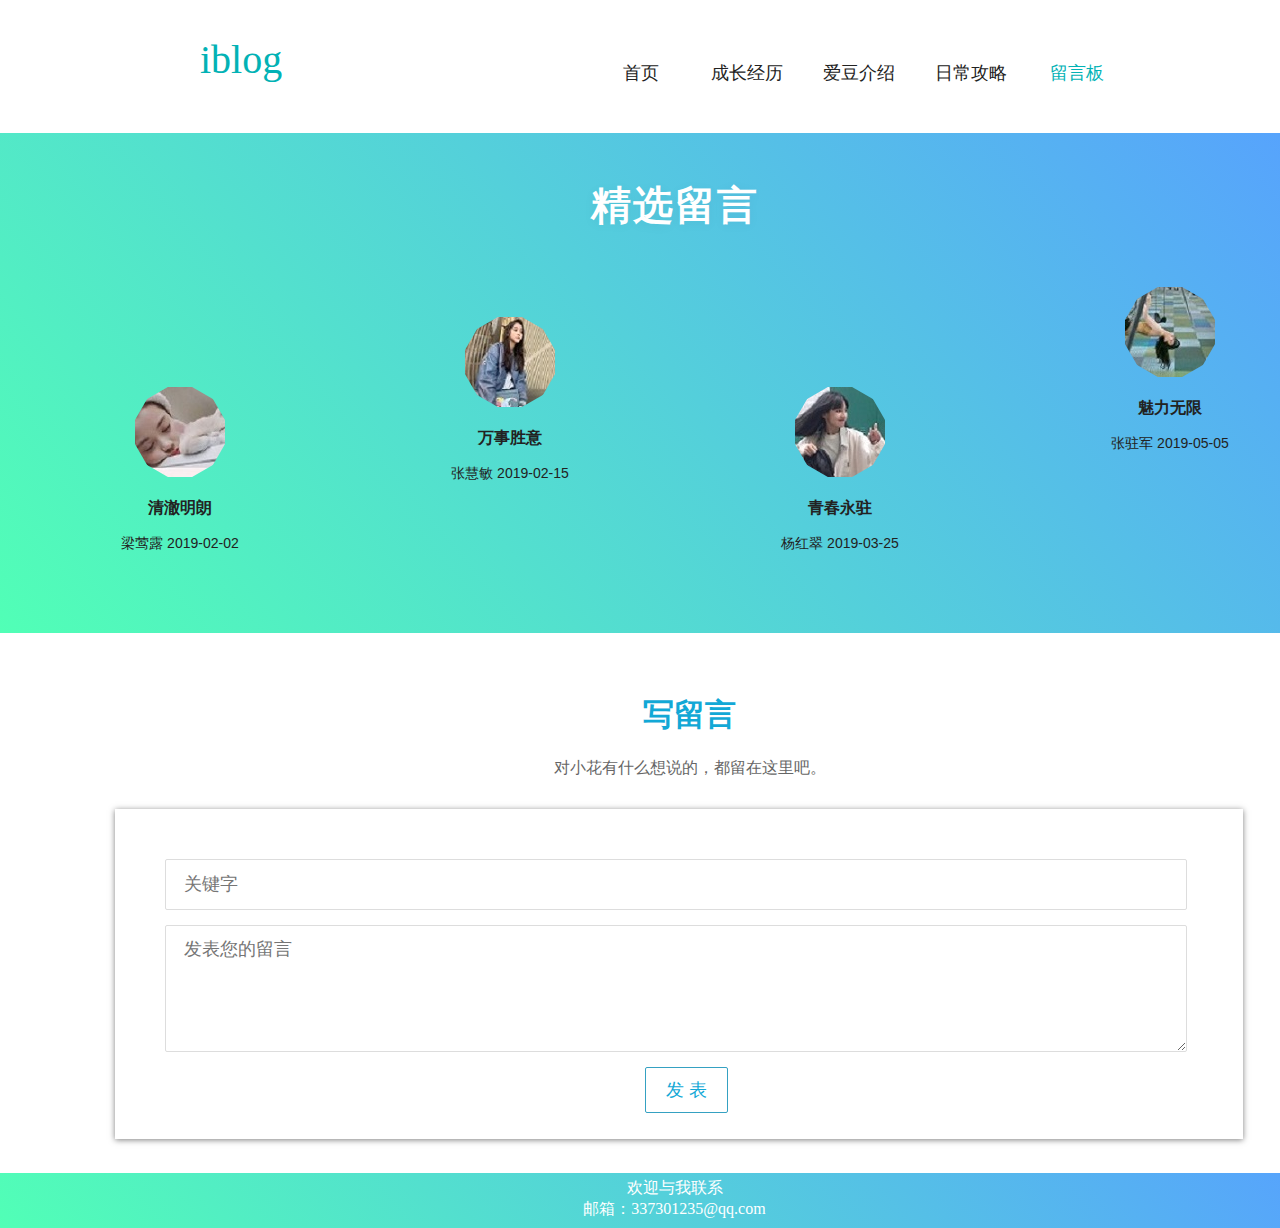
<file: message.html>
<!DOCTYPE html>
<html lang="en">

<head>
    <meta charset="UTF-8">
    <meta name="viewport" content="width=device-width, initial-scale=1.0">
    <meta http-equiv="X-UA-Compatible" content="ie=edge">
    <title>留言板</title>
    <link rel="stylesheet" type="text/css" href="message.css" />
</head>

<body>
    <div class="containerTop">
        <table class="webTopTable">
            <tbody>
                <tr>
                    <td>
                        <a class="corpTitle" href="index.html">
                            <h1 class="titleWrapper">iblog</h1>
                        </a>
                    </td>
                </tr>
            </tbody>
        </table>
        <table class="webNavTable">
            <tbody>
                <tr>
                    <td>
                        <div class="nav">
                            <a href="index.html" title="首页" target="_self">首页</a>
                            <div class="itemSep"></div>
                            <a href="experience.html" title="成长经历" target="_self">成长经历</a>
                            <div class="itemSep"></div>
                            <a href="idol.html" title="爱豆介绍" target="_self">爱豆介绍</a>
                            <div class="itemSep"></div>
                            <a href="friends.html" title="日常攻略" target="_self">日常攻略</a>
                            <div class="itemSep"></div>
                            <div class="itemSelected">
                                <a href="message.html" title="留言板" target="_self">留言板</a>
                            </div>
                        </div>
                    </td>
                </tr>
            </tbody>
        </table>
    </div>
    
    <div class="container">
        <h2>精选留言</h2>
        <div class="inner">
            <div class="inner1" id="m1">
                <div class="dodecagon">
                    <div class="dodecagon-in">
                        <div class="dodecagon-bg">
                            <img src="images/m1.jpg" alt=" ">
                        </div>
                    </div>
                </div>
                <h3>清澈明朗</h3>
                <p>梁莺露
                    2019-02-02
                </p>
            </div>
            <div class="inner1" id="m2">
                <div class="dodecagon">
                    <div class="dodecagon-in">
                        <div class="dodecagon-bg">
                            <img src="images/m2.jpg" alt=" ">
                        </div>
                    </div>
                </div>
                <h3>万事胜意</h3>
                <p>张慧敏
                    2019-02-15
                </p>
            </div>
            <div class="inner1" id="m3">
                <div class="dodecagon">
                    <div class="dodecagon-in">
                        <div class="dodecagon-bg">
                            <img src="images/m3.jpg" alt=" ">
                        </div>
                    </div>
                </div>
                <h3>青春永驻</h3>
                <p>杨红翠
                    2019-03-25
                </p>
            </div>
            <div class="inner1" id="m4">
                <div class="dodecagon">
                    <div class="dodecagon-in">
                        <div class="dodecagon-bg">
                            <img src="images/m4.jpg" alt=" ">
                        </div>
                    </div>
                </div>
                <h3>魅力无限</h3>
                <p>张驻军
                    2019-05-05
                </p>
            </div>
            <div class="clearfix"></div>
        </div>
    </div>
    
    <div class="message">
        <div class="row">
            <div class="top">
                <h2>写留言</h2>
                <p>对小花有什么想说的，都留在这里吧。</p>
            </div>
            <div class="bottom">
                <form class="content">
                    <div class="row">
                        <div class="form_group">
                            <input type="text" class="write" id="text" placeholder="关键字">
                        </div>
                        <div class="form_group">
                            <textarea class="write" id="message" rows="4" placeholder="发表您的留言"></textarea>
                        </div>
                        <button type="submit" class="btn">发 表</button>
                    </div>
                </form>
            </div>
        </div>
    </div>

    <div class="webFooter">
        <span class="xuanyan">欢迎与我联系
        </span>
        <div>
            <span class="xuanyan">邮箱：337301235@qq.com</span>
        </div>
    </div>
</body>

</html>
</file>
<file: iblog.css>
body {
  height: 100%;
  font-size: 14px;
  text-decoration: none;
  font-family: "Microsoft YaHei";
  font-weight: normal;
  color: #222222;
  background: #fff;
  margin: 0;
  padding: 0;
  width: 1349px;
}
a {
  color: #666;
  padding: 0;
}
body a {
  font-size: 14px;
  font-weight: normal;
  text-decoration: none;
  font-family: "Microsoft YaHei";
  color: #222222;
}
.webTopTable,
.webNavTable,
.webBannerTable,
.webContainerTable,
.webFooterTable {
  border-spacing: 0;
  width: 100%;
  table-layout: fixed;
  margin: auto;
  padding: 0;
}
.webTopTable {
  height: 0;
  font-size: 0;
}
.webNavTable {
  height: 0;
  position: absolute;
}
.webBannerTable {
  margin-top: 120px;
}
.webContainerTable {
  clear: both;
  position: relative;
  z-index: 0;
}

.corpTitle {
  width: 400px;
  z-index: 31;
  left: 200px;
  position: absolute;
  font-size: 32px;
  z-index: 32;
  text-align: left;
  margin-top: 35px;
}
.corpTitle .titleWrapper {
  font-size: 40px;
  margin-right: 10px;
  padding: 0;
  font-weight: 400;
  display: inline;
  color: #02b2b5;
}

.nav {
  margin: 0;
  padding: 0;
  max-width: 1000px;
  width: 623px;
  height: 50px;
  z-index: 30;
  overflow: hidden;
  position: relative;
  margin: 45px 600px;
  border-spacing: 0;
  float: left;
}
.nav .itemSep {
  width: 20px;
  display: inline;
  height: 50px;
  position: relative;
  float: left;
}
.nav a {
  float: left;
  font-size: 18px;
  height: 50px;
  line-height: 50px;
  text-align: center;
  display: block;
  margin: 0 10px;
  width: auto;
  min-width: 60px;
}
.nav .itemSelected a {
  color: #02b2b5;
}

.fk-moduleZoneWrap {
  position: relative;
}
.G_inner {
  width: 100%;
  height: 500px;
  cursor: default;
  background-position: 50% 50%;
  background-repeat: no-repeat;
  overflow: hidden;
  display: block;
  outline: none;
  margin: 0px auto;
  position: relative;
  z-index: 1;
  background-size: cover;
  background-image: url("images/1.jpg");
}
#module1 {
  position: absolute;
  top: 150px;
  left: 207px;
  width: 664px;
  height: 40px;
  min-height: 40px;
}
.formInZone {
  position: absolute;
  top: 0;
  left: 0;
  z-index: 2;
}
.formInZone .moduleContent {
  height: 100%;
  text-align: left;
}
.simpleText {
  height: 100%;
  position: relative;
  margin: 0;
  left: 0;
  top: 0;
  word-wrap: break-word;
  word-break: break-all;
  clear: both;
  overflow: hidden;
  font-size: 20px;
  font-family: "Microsoft YaHei";
  -webkit-text-size-adjust: 100%;
}
.xuanyan1 {
  color: #fff;
}
.chinese {
  color: rgb(62, 176, 218);
}
.english {
  color: #f4abb4;
}
.line {
  color: #b4d1e1;
}
.jianjie {
  color: #666;
}
#module2 {
  position: absolute;
  top: 273px;
  left: 300px;
  width: 522px;
  height: 52px;
  min-height: 40px;
}

.webContainer {
  position: relative;
  width: 960px;
  padding: 0;
  margin: 0;
  text-align: left;
  border-spacing: 0;
  overflow: hidden;
  height: auto;
}
.formStyle1 {
  position: relative;
  width: 100%;
  overflow: hidden;
  -webkit-box-flex: 1;
  -ms-flex: 1 1;
  flex: 1 1;
  text-align: left;
  height: 200px;
  background: 0 0;
  padding: 0;
}
#container1 {
  height: 354px;
  border: none;
}
.tubiao {
  position: absolute;
  top: 70px;
}
#tubiao1 {
  left: 205px;
}
#tubiao2 {
  left: 465px;
}
#tubiao3 {
  left: 725px;
}
#tubiao4 {
  left: 985px;
}
.moduleContent img {
  height: 180px;
  width: 160px;
}
.siteEditor {
  position: absolute;
  top: 270px;
  height: 40px;
  min-height: 40px;
}
#jianjie1 {
  left: 265px;
  width: 90px;
}
#jianjie2 {
  left: 525px;
  width: 90px;
}
#jianjie3 {
  left: 785px;
  width: 130px;
}
#jianjie4 {
  left: 1045px;
  width: 90px;
}
#container2 {
  height: 511px;
  border: none;
}
#module3 {
  position: absolute;
  top: 21px;
  left: 170px;
  width: 1002px;
  height: 104px;
  min-height: 40px;
}
#module4 {
  position: absolute;
  top: 126px;
  left: 175px;
  width: 1000px;
  height: 385px;
}
.formMiddleContent {
  height: 375px;
  overflow-y: hidden;
}
.photoForm {
  width: 235px;
  padding-top: 2px;
  padding: 0px;
  height: 158px;
  float: left;
  margin: 5px 5px 5px 5px;
  position: relative;
  text-align: center;
  border-spacing: 0;
  border: none;
}
td {
  text-align: center;
}
.photoImgPanel {
  width: 235px;
  height: 158px;
  position: relative;
  overflow: hidden;
}
.photoImg {
  width: 235px;
  height: 158px;
  margin-left: 0px;
}
.photoImgPanel .photoName {
  position: absolute;
  top: 68px;
  left: 65px;
  width: 112px;
  height: 25px;
  font-size: 16px;
  display: none;
  color: #222;
  font-family: "Microsoft YaHei";
}
.photoImgPanel .photoName#n1,.photoImgPanel .photoName#n2 {
  width: 100px;
  top: 60px;
}
.photoImgPanel:hover .photoImg {	
  -webkit-filter: blur(10px);
     -moz-filter: blur(10px);
      -ms-filter: blur(10px);    
          filter: blur(10px);
  filter: progid:DXImageTransform.Microsoft.Blur(PixelRadius=10, MakeShadow=false);
}
.photoImgPanel:hover .photoName {
  display: block;
}

.webFooterTable {
  height: 50px;
}
.webFooter {
  position: relative;
  height: 50px;
  width: 100%;
  font-family: "Microsoft YaHei";
  font-size: 16px;
  background: linear-gradient(50deg, rgb(81, 255, 182), rgb(87, 160, 255));
  text-align: center;
  padding-top: 5px;
}
.xuanyan {
  color: #fff;
}
</file>
<file: experience.css>
body {
  height: 100%;
  font-size: 14px;
  text-decoration: none;
  font-family: "Microsoft YaHei";
  font-weight: normal;
  color: #222222;
  background: #fff;
  margin: 0;
  padding: 0;
  width: 1349px;
  top: 45px;
}
body a {
  font-size: 14px;
  font-weight: normal;
  text-decoration: none;
  font-family: "Microsoft YaHei";
  color: #222222;
}

.containerTop {
  height: 100px;
}
.webTopTable,
.webNavTable {
  border-spacing: 0;
  width: 100%;
  table-layout: fixed;
  margin: auto;
  padding: 0;
}
.webTopTable {
  height: 0;
  font-size: 0;
}
.webNavTable {
  height: 0;
  position: absolute;
}
.corpTitle {
  width: 400px;
  z-index: 31;
  left: 200px;
  position: absolute;
  font-size: 32px;
  z-index: 32;
  text-align: left;
  margin-top: 35px;
}
.corpTitle .titleWrapper {
  font-size: 40px;
  margin-right: 10px;
  padding: 0;
  font-weight: 400;
  display: inline;
  color: #02b2b5;
}
.nav {
  margin: 0;
  padding: 0;
  max-width: 1000px;
  width: 623px;
  height: 50px;
  z-index: 30;
  overflow: hidden;
  position: relative;
  margin: 45px 600px;
  border-spacing: 0;
  float: left;
}
.nav .itemSep {
  width: 20px;
  display: inline;
  height: 50px;
  position: relative;
  float: left;
}
.nav a {
  float: left;
  font-size: 18px;
  height: 50px;
  line-height: 50px;
  text-align: center;
  display: block;
  margin: 0 10px;
  width: auto;
  min-width: 60px;
}
.nav .itemSelected a {
  color: #02b2b5;
}

.containerBottom {
  height: 700px;
  font-size: 100%;
  text-decoration: none;
  font-family: "Microsoft YaHei", "Open Sans", sans-serif;
  font-weight: normal;
  color: #222222;
  background: #fff;
  margin: 0;
  padding: 0;
  line-height: 1.5;
  width: 100%;
}
.containerBottom#e {
  top: 45px;
}
.title {
  color: rgb(255, 255, 255);
  font-size: 26px;
  margin: 20px 0;
  padding: 15px 0;
  text-align: center;
  height: 45px;
  background: linear-gradient(50deg, rgb(81, 255, 182), rgb(87, 160, 255));
}
.inner#e {
  margin: 40px 134px;
}
.photoGrid {
  margin-top: 20px;
  float: left;
  position: relative;
  min-height: 1px;
}
.dodecagon {
  display: inline-block;
  position: relative;
  overflow: hidden;
  transform: rotate(60deg);
}
.dodecagon-in {
  width: 100%;
  height: 100%;
  top: 0;
  left: 0;
  position: absolute;
  overflow: hidden;
  transform: rotate(-120deg);
}
.dodecagon-bg {
  width: 100%;
  height: 100%;
  top: 0;
  left: 0;
  position: absolute;
  transform: rotate(60deg);
}
.photoGrid#t1 {
  width: 190px;
}
.dodecagon#t1 {
  width: 150px;
  height: 150px;
}
.dodecagon-bg#t1 {
  background: url(images/e1.jpg) no-repeat 0px 0px;
}
.photoGrid#t2 {
  margin-top: 60px;
  width: 240px;
}
.dodecagon#t2 {
  width: 200px;
  height: 200px;
}
.dodecagon-bg#t2 {
  background: url(images/e2.jpg) no-repeat 0px 0px;
}
.photoGrid#t3 {
  margin-top: 100px;
  width: 290px;
}
.dodecagon#t3 {
  width: 250px;
  height: 250px;
}
.dodecagon-bg#t3 {
  background: url(images/e3.jpg) no-repeat 0px 0px;
}
.photoGrid#t4 {
  margin-top: 140px;
  width: 340px;
}
.dodecagon#t4 {
  width: 300px;
  height: 300px;
}
.dodecagon-bg#t4 {
  background: url(images/e4.jpg) no-repeat 0px 0px;
}
.photoGrid h3 {
  padding: 15px 55px 0;
  color: #2b3945;
  font-weight: 600;
  font-size: 16px;
  letter-spacing: 1px;
  line-height: 1.1;
}
.photoGrid p {
  color: #99a3a9;
  font-weight: 600;
  font-size: 14px;
  font-style: italic;
  margin: 0px;
  padding: 0px 30px;
  letter-spacing: 1px;
  line-height: 1.9;
}
h3.t2 {
  padding-left: 80px;
}
p.t2 {
  padding-left: 60px;
}
h3.t3 {
  padding-left: 105px;
}
p.t3 {
  padding-left: 75px;
}
h3.t4 {
  padding-left: 135px;
}
p.t4 {
  padding-left: 120px;
}

.simpleText {
  position: relative;
  top: 10px;
  width: 1100px;
  height: 100px;
  min-height: 40px;
  margin: 0;
  word-wrap: break-word;
  word-break: break-all;
  clear: both;
  overflow: hidden;
  font-size: 20px;
  font-family: "Microsoft YaHei";
  -webkit-text-size-adjust: 100%;
}
.chinese {
  color: rgb(62, 176, 218);
}
.line {
  color: #cce1f3;
}
.introduction#i {
  margin-top: 20px;
}
.text {
  margin-top: 75px;
  position: relative;
  width: 480px;
  float: left;
}
.text#text {
  margin-left: 50px;
}
.text h4 {
  margin: 0;
  padding-bottom: 10px;
  font-weight: 600;
  color: #fa7c8a;
  font-size: 20px;
  letter-spacing: 1px;
  font-family: "Microsoft YaHei", "Open Sans", sans-serif;
  line-height: 1.1;
}
.text p {
  letter-spacing: 1px;
  font-size: 16px;
  line-height: 30px;
  margin-top: 30px;
  color: #444;
}
.button a {
  padding: 15px 25px;
  color: #fa7c8a;
  font-size: 16px;
  letter-spacing: 1px;
  background: #ffffff;
  border: 2px solid rgb(62, 176, 218);
  font-weight: 700;
  text-transform: uppercase;
  border-radius: 30px;
  display: inline-block;
  margin: 110px 175px;
  text-align: center;
  white-space: nowrap;
  vertical-align: middle;
  touch-action: manipulation;
  cursor: pointer;
}
.photo {
  position: relative;
  min-height: 1px;
  width: 500px;
  float: left;
  margin-top: 20px;
}
.dodecagon#p1,.dodecagon#p2,.dodecagon#p3,.dodecagon#p4 {
  width: 450px;
  height: 450px;
}
.dodecagon-bg#p1 {
  background: url(images/p1.jpg) no-repeat 0px 0px;
}
.dodecagon-bg#p2 {
  background: url(images/p2.jpg) no-repeat 0px 0px;
}
.dodecagon-bg#p3 {
  background: url(images/p3.jpg) no-repeat 0px 0px;
}
.dodecagon-bg#p4 {
  background: url(images/p4.jpg) no-repeat 0px 0px;
}

.webFooter {
  position: relative;
  height: 50px;
  width: 100%;
  font-family: "Microsoft YaHei";
  font-size: 16px;
  background: linear-gradient(50deg, rgb(81, 255, 182), rgb(87, 160, 255));
  text-align: center;
  padding-top: 5px;
}
.xuanyan {
  color: #fff;
}

.containerBottom#i {
  height: 2110px;
}
.fixed {
  top: 20px;
  background: linear-gradient(50deg, rgb(81, 255, 182), rgb(87, 160, 255));
  box-shadow: 0px 1px 6px rgba(0, 0, 0, 0.1);
  border-color: #e7e7e7;
  border-width: 0 0 1px;
  position: relative;
  border: 1px solid transparent;
  display: block;
  height: 58px;
  font-weight: solid;
  text-align: center;
  font-size: 24px;
  padding-top: 18px;
  color: #fff;
}
.inner#i {
  margin-top: 25px;
  margin-left: 50px;
}
.introduction#i1,.introduction#i2,.introduction#i3,.introduction#i4 {
  width: 1250px;
  margin: 0;
  visibility: visible;
  opacity: 1;
  box-shadow: 0px 1px 6px rgba(0, 0, 0, 0.5);
  height: 500px;
}

.text#i1,.text#i3 {
    margin-left: 50px;
    margin-top: 90px;
}
.text .i1,.text .i3 {
    padding-top: 30px;
    line-height: 40px;
}
.text#i2,.text#i4 {
    margin-top: 80px;
    margin-left: 100px;
}
.text .i2,.text .i4 {
    padding-top: 30px;
    line-height: 40px;
}
.photo#p1,.photo#p3 {
  margin-top: 25px;
  margin-left: 100px;
}
.photo#p2,.photo#p4 {
  margin-top: 25px;
  margin-left: 110px;
}
</file>
<file: friends.css>
body {
  height: 100%;
  font-size: 14px;
  text-decoration: none;
  font-family: "Microsoft YaHei";
  font-weight: normal;
  color: #222222;
  background: #fff;
  margin: 0;
  padding: 0;
  width: 1349px;
  top: 45px;
}
body a {
  font-size: 14px;
  font-weight: normal;
  text-decoration: none;
  font-family: "Microsoft YaHei";
  color: #222222;
}

.containerTop {
  height: 100px;
}
.webTopTable,
.webNavTable {
  border-spacing: 0;
  width: 100%;
  table-layout: fixed;
  margin: auto;
  padding: 0;
}
.webTopTable {
  height: 0;
  font-size: 0;
}
.webNavTable {
  height: 0;
  position: absolute;
}
.corpTitle {
  width: 400px;
  z-index: 31;
  left: 200px;
  position: absolute;
  font-size: 32px;
  z-index: 32;
  text-align: left;
  margin-top: 35px;
}
.corpTitle .titleWrapper {
  font-size: 40px;
  margin-right: 10px;
  padding: 0;
  font-weight: 400;
  display: inline;
  color: #02b2b5;
}
.nav {
  margin: 0;
  padding: 0;
  max-width: 1000px;
  width: 623px;
  height: 50px;
  z-index: 30;
  overflow: hidden;
  position: relative;
  margin: 45px 600px;
  border-spacing: 0;
  float: left;
}
.nav .itemSep {
  width: 20px;
  display: inline;
  height: 50px;
  position: relative;
  float: left;
}
.nav a {
  float: left;
  font-size: 18px;
  height: 50px;
  line-height: 50px;
  text-align: center;
  display: block;
  margin: 0 10px;
  width: auto;
  min-width: 60px;
}
.nav .itemSelected a {
  color: #02b2b5;
}

.container {
  margin-top: 20px;
  height: 2390px;
  width: 100%;
  font-family: Arial, Helvetica, sans-serif;
}
.container h2 {
  background: linear-gradient(50deg, rgb(81, 255, 182), rgb(87, 160, 255));
  padding-top: 20px;
  font-size: 20px;
  text-decoration: none;
  letter-spacing: 3px;
  font-weight: 500;
  color: #fff;
  text-align: center;
  height: 50px;
}
.content {
  width: 1140px;
  height: 570px;
  margin: auto;
}
.content img {
  width: 570px;
  float: left;
}
.share {
  width: 568px;
  height: 568px;
  float: left;
  border: 1px solid #cfe1f7;
}
.share h3 {
  color: #296fc7;
  font-weight: 500;
  font-size: 30px;
  line-height: 1.4;
  margin-top: 30px;
  margin-bottom: 30px;
  text-align: center;
  font-family: Verdana, Geneva, Tahoma, sans-serif;
}
.share p {
  font-size: 16px;
  font-weight: 500;
  color: #7fa6c9;
  padding-left: 50px;
  padding-right: 50px;
}
.btn {
  color: #ea695f;
  background-color: transparent;
  font-size: 16px;
  display: inline-block;
  font-weight: 400;
  vertical-align: middle;
  touch-action: manipulation;
  cursor: pointer;
  border: 1px solid #35a1c2;;
  white-space: nowrap;
  padding: 10px 20px;
  font-size: 18px;
  border-radius: 2px;
  overflow: visible;
  min-width: 100px;
  margin-top: 20px;
  line-height: 1.4;
  text-align: center;
  cursor: pointer;
}
.btn#btn1,.btn#btn11 {
  margin-left: 130px;
}
.btn#btn2,.btn#btn12 {
  margin-left: 100px;
}
.btn#btn11,.btn#btn12 {
    margin-top:100px;
}
.share h3#f2 {
    margin-top: 60px;
    margin-bottom: 60px;
}
.webFooter {
  position: relative;
  height: 50px;
  width: 100%;
  font-family: "Microsoft YaHei";
  font-size: 16px;
  background: linear-gradient(50deg, rgb(81, 255, 182), rgb(87, 160, 255));
  text-align: center;
  padding-top: 5px;
}
.xuanyan {
  color: #fff;
}
</file>
<file: idol.css>
body {
  height: 100%;
  font-size: 14px;
  text-decoration: none;
  font-family: "Microsoft YaHei", "Open Sans", sans-serif;
  font-weight: normal;
  color: #222222;
  background: #fff;
  margin: 0;
  padding: 0;
  width: 1349px;
  top: 45px;
}
body a {
  font-size: 14px;
  font-weight: normal;
  text-decoration: none;
  font-family: "Microsoft YaHei";
  color: #222222;
}

.containerTop {
  height: 100px;
}
.webTopTable,
.webNavTable {
  border-spacing: 0;
  width: 100%;
  table-layout: fixed;
  margin: auto;
  padding: 0;
}
.webTopTable {
  height: 0;
  font-size: 0;
}
.webNavTable {
  height: 0;
  position: absolute;
}
.corpTitle {
  width: 400px;
  z-index: 31;
  left: 200px;
  position: absolute;
  font-size: 32px;
  z-index: 32;
  text-align: left;
  margin-top: 35px;
}
.corpTitle .titleWrapper {
  font-size: 40px;
  margin-right: 10px;
  padding: 0;
  font-weight: 400;
  display: inline;
  color: #02b2b5;
}
.nav {
  margin: 0;
  padding: 0;
  max-width: 1000px;
  width: 623px;
  height: 50px;
  z-index: 30;
  overflow: hidden;
  position: relative;
  margin: 45px 600px;
  border-spacing: 0;
  float: left;
}
.nav .itemSep {
  width: 20px;
  display: inline;
  height: 50px;
  position: relative;
  float: left;
}
.nav a {
  float: left;
  font-size: 18px;
  height: 50px;
  line-height: 50px;
  text-align: center;
  display: block;
  margin: 0 10px;
  width: auto;
  min-width: 60px;
}
.nav .itemSelected a {
  color: #02b2b5;
}

.title {
  color: #222222;
  font-size: 26px;
  margin-top: 20px;
  padding: 5px 0;
  text-align: center;
  height: 60px;
  background: linear-gradient(50deg, rgb(81, 255, 182), rgb(87, 160, 255));
}
.yee {
  color: rgb(255, 255, 255);
    font-size: 16px;
}
.cool {
    width: 100%;
    padding: 0;
}
.cool1 {
    width: 33.33333333333%;
    float: left;
    position: relative;
    min-height: 1px;
}
.grid1 {
    position: relative;
    overflow: hidden;
    cursor: pointer;
}
a {
    color: #337ab7;
    background-color: transparent; 
}
.grid1 img {
    width: 100%;
    cursor: pointer;
    display: block;
    max-width: 100%;
    height: auto;
    vertical-align: middle;
    border: 0;
}
.mask {
    opacity: 0;
    background: rgba(4,4,4,0.75);
    bottom: 0%;
    position: absolute;
    padding: 16px 20px;
    width: 100%;
    text-align: left;
}
.mask h4 {
    color: rgb(87, 160, 255);
    font-size: 20px;
    text-decoration: none;
    line-height: 26px;
    letter-spacing: 3px;
    margin: 0;
    font-weight: 500;
}
.mask p {
    margin: 0;
    color: #fff;
    font-size: 13px;
    letter-spacing: 2px;
    padding: 0px;
    line-height: 28px;
}
.cool2 {
    width: 25%;
    float: left;
    position: relative;
    min-height: 1px;
}
.cool3 {
    width: 50%;
    float: left;
    position: relative;
    min-height: 1px;
}
.grid1 a:hover .mask {
  opacity: 1;
}
.clearfix {
  clear: both;
}

.bottom {
  margin-top: 50px;
  border-top: 1px solid #ddd;
  padding-top: 50px; 
}
.banner_left {
  text-align: center;
  width: 45%;
  float: left;
  position: relative;
  min-height: 1px;
  margin-left: 20px;
  margin-right: 20px;
  margin-bottom: 40px; 
}
.grid_left {
  width: 25%;
  float: left;
  position: relative;
  min-height: 1px;
}
.dodecagon {
  width: 80px;
  height: 80px;
  display: inline-block;
  position: relative;
  overflow: hidden;
  transform: rotate(60deg);
}
.dodecagon-in {
  width: 100%;
  height: 100%;
  top: 0;
  left: 0;
  position: absolute;
  overflow: hidden;
  transform: rotate(-120deg);
}
.dodecagon-bg {
  background: #2896f7;
  width: 100%;
  height: 100%;
  top: 0;
  left: 0;
  position: absolute;
  transform: rotate(60deg);
}
.grid_right {
  text-align: left;
  width: 75%;
  float: left;
  position: relative;
  min-height: 1px;
}
.grid_right h4 {
  font-size: 18px;
  margin-bottom: 10px;
  font-weight: 600;
  color: #222222;
  letter-spacing: 1px;
  position: relative;
  line-height: 26px;
  text-shadow: 0 1px 2px rgba(0,0,0,0.05);
}
.grid_right p {
  line-height: 30px;
  margin-bottom: 30px;
  letter-spacing: 1px;
  font-size: 16px;
  color: #777;
}
.bar {
  margin-top: 30px;
}
.progressText {
  color: #686a6b;
  letter-spacing: 1px;
  line-height: 40px;
  font-weight: bold;
}
.progress {
  height: 10px;
  overflow: visible;
  margin-bottom: 20px;
  background-color: #f5f5f5;
  box-shadow: inset 0 1px 2px rgba(0,0,0,.1);
}
.progressBar {
  width: 100%;
  background: #19bef0;
  transition: width 1.5s ease-in-out;
  float: left;
  height: 100%;
  font-size: 12px;
  line-height: 20px;
  color: #fff;
  text-align: center;
  box-shadow: inset 0 -1px 0 rgba(0,0,0,.15);
}
.progressBar#l {
  background: rgba(0,0,0,0);
}
.tooltip {
  top: -64px; 
  left: -66px; 
  display: block;
  padding: 5px 0;
  position: relative;
  float: right;
  z-index: 9;
  font-family: Arial, Helvetica, sans-serif;
  font-size: 12px;
}
.tooltip2 {
  background-color: #ff9933;
  padding: 14px 14px;
  color: rgb(23,44,66);
  font-weight: bold;
  font-size: 13px;
  border-radius: 50%;
  max-width: 200px;
  text-align: center;
}
.tooltip2#r {
  padding: 14px 7px;
}

.webFooter {
  position: relative;
  height: 50px;
  width: 100%;
  font-family: "Microsoft YaHei";
  font-size: 16px;
  background: linear-gradient(50deg, rgb(81, 255, 182), rgb(87, 160, 255));
  text-align: center;
  padding-top: 5px;
}
.xuanyan {
  color: #fff;
}
</file>
<file: message.css>
body {
  height: 100%;
  font-size: 14px;
  text-decoration: none;
  font-family: "Microsoft YaHei", "Open Sans", sans-serif;
  font-weight: normal;
  color: #222222;
  background: #fff;
  margin: 0;
  padding: 0;
  width: 1349px;
  top: 45px;
}
body a {
  font-size: 14px;
  font-weight: normal;
  text-decoration: none;
  font-family: "Microsoft YaHei";
  color: #222222;
}

.containerTop {
  height: 100px;
}
.webTopTable,
.webNavTable {
  border-spacing: 0;
  width: 100%;
  table-layout: fixed;
  margin: auto;
  padding: 0;
}
.webTopTable {
  height: 0;
  font-size: 0;
}
.webNavTable {
  height: 0;
  position: absolute;
}
.corpTitle {
  width: 400px;
  z-index: 31;
  left: 200px;
  position: absolute;
  font-size: 32px;
  z-index: 32;
  text-align: left;
  margin-top: 35px;
}
.corpTitle .titleWrapper {
  font-size: 40px;
  margin-right: 10px;
  padding: 0;
  font-weight: 400;
  display: inline;
  color: #02b2b5;
}
.nav {
  margin: 0;
  padding: 0;
  max-width: 1000px;
  width: 623px;
  height: 50px;
  z-index: 30;
  overflow: hidden;
  position: relative;
  margin: 45px 600px;
  border-spacing: 0;
  float: left;
}
.nav .itemSep {
  width: 20px;
  display: inline;
  height: 50px;
  position: relative;
  float: left;
}
.nav a {
  float: left;
  font-size: 18px;
  height: 50px;
  line-height: 50px;
  text-align: center;
  display: block;
  margin: 0 10px;
  width: auto;
  min-width: 60px;
}
.nav .itemSelected a {
  color: #02b2b5;
}

.container {
  width: 100%;
  height: 500px;
  background: linear-gradient(50deg, rgb(81, 255, 182), rgb(87, 160, 255));
}
.container h2 {
  padding-top: 50px;
  color: #fff;
  text-align: center;
  font-size: 40px;
  letter-spacing: 2px;
  font-weight: 700;
  margin-bottom: 10px;
  text-shadow: 0 2px 12px rgba(0, 0, 0, 0.05);
  line-height: 1.1;
}
.inner {
  margin-top: 60px;
  margin-left: 15px;
}
.inner1 {
  position: relative;
  width: 300px;
  float: left;
  min-height: 1px;
  padding-left: 15px;
  padding-right: 15px;
  text-align: center;
}
.inner1#m1,
.inner1#m3 {
  margin-top: 100px;
}
.inner1#m2 {
  margin-top: 30px;
}

.dodecagon {
  width: 90px;
  height: 90px;
  display: inline-block;
  position: relative;
  overflow: hidden;
  transform: rotate(60deg);
}
.dodecagon-in {
  width: 100%;
  height: 100%;
  top: 0;
  left: 0;
  position: absolute;
  overflow: hidden;
  transform: rotate(-120deg);
}
.dodecagon-bg {
  background: #ff9913;
  width: 100%;
  height: 100%;
  top: 0;
  left: 0;
  position: absolute;
  transform: rotate(60deg);
}

.message {
  padding-top: 60px;
  width: 1200px;
  margin: auto;
  height: 480px;
}
.row {
  width: 100%;
  float: left;
  position: relative;
  min-height: 1px;
  padding-left: 15px;
  padding-right: 15px;
}
.top {
  margin-bottom: 30px;
}
.top h2 {
  text-align: center;
  font-size: 31px;
  margin-top: 5px;
  font-family: Cambria, Cochin, Georgia, Times, "Times New Roman", serif;
  font-weight: 900;
  line-height: 1.1;
  color: #12a8d6;
}
.top p {
  text-align: center;
  margin: 0 0 12.5px;
  font-family: Arial, Helvetica, sans-serif;
  color: #666;
  font-size: 16px;
}
.bottom {
  margin-left: 25px;
  margin-bottom: 20px;
  width: 94%;
  visibility: visible;
  opacity: 1;
  box-shadow: 0px 1px 6px rgba(0, 0, 0, 0.5);
  height: 330px;
}
.content {
  margin-left: -15px;
  margin-right: -15px;
}
.form_group {
  margin-bottom: 15px;
}
.write {
  width: 85%;
  height: 25px;
  padding: 12px 18px;
  background-color: #fff;
  border: 1px solid #ddd;
  border-radius: 2px;
  display: block;
  font-size: 18px;
  line-height: 1.4;
  color: #555;
  margin-left: 50px;
}
.write#text {
  margin-top: 50px;
}
textarea.write {
  height: auto;
}
.btn {
  color: #12a8d6;
  background-color: transparent;
  font-size: 16px;
  margin-left: 530px;
  display: inline-block;
  font-weight: 400;
  vertical-align: middle;
  touch-action: manipulation;
  cursor: pointer;
  border: 1px solid #35a1c2;
  white-space: nowrap;
  padding: 10px 20px;
  font-size: 18px;
  border-radius: 2px;
  overflow: visible;
}

.webFooter {
  position: relative;
  height: 50px;
  width: 100%;
  font-family: "Microsoft YaHei";
  font-size: 16px;
  background: linear-gradient(50deg, rgb(81, 255, 182), rgb(87, 160, 255));
  text-align: center;
  padding-top: 5px;
}
.xuanyan {
  color: #fff;
}
</file>
